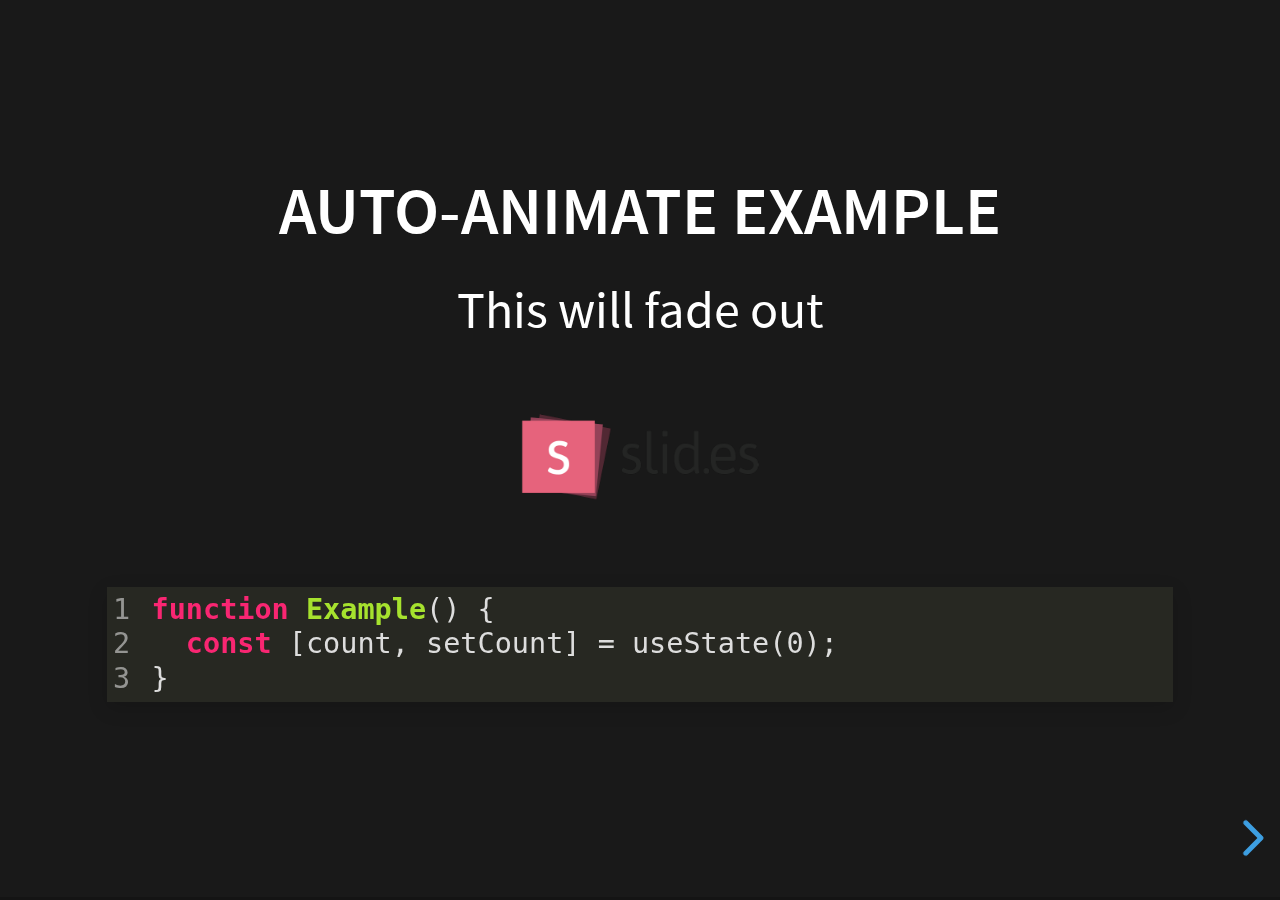
<file: examples/auto-animate.html>
<!doctype html>
<html lang="en">

	<head>
		<meta charset="utf-8">

		<title>reveal.js - Auto Animate</title>

		<meta name="viewport" content="width=device-width, initial-scale=1.0, maximum-scale=1.0, user-scalable=no">

		<link rel="stylesheet" href="../dist/reveal.css">
		<link rel="stylesheet" href="../dist/theme/black.css" id="theme">
		<link rel="stylesheet" href="../plugin/highlight/monokai.css">
	</head>

	<body>

		<div class="reveal">

			<div class="slides">
				<section data-auto-animate data-auto-animate-unmatched="fade">
					<h3>Auto-Animate Example</h3>
					<p>This will fade out</p>
					<img src="assets/image1.png" style="height: 100px;">
					<pre data-id="code"><code data-line-numbers class="hljs" data-trim>
						function Example() {
						  const [count, setCount] = useState(0);
						}
					</code></pre>
				</section>
				<section data-auto-animate data-auto-animate-unmatched="fade">
					<h3>Auto-Animate Example</h3>
					<p style="opacity: 0.2; margin-top: 100px;">This will fade out</p>
					<p>This element is unmatched</p>
					<img src="assets/image1.png" style="height: 150px;">
					<pre data-id="code"><code data-line-numbers class="hljs" data-trim>
						function Example() {
						  New line!
						  const [count, setCount] = useState(0);
						}
					</code></pre>
				</section>

				<section data-auto-animate>
					<p data-id="text-props" style="background: #555; line-height: 1em; letter-spacing: 0em;">Line Height & Letter Spacing</p>
				</section>
				<section data-auto-animate>
					<p data-id="text-props" style="background: #555; line-height: 3em; letter-spacing: 0.2em;">Line Height & Letter Spacing</p>
				</section>

				<section>
					<section data-auto-animate>
						<pre data-id="code"><code data-line-numbers class="hljs" data-trim>
							import React, { useState } from 'react';

							function Example() {
							  const [count, setCount] = useState(0);

							  return (
							    ...
							  );
							}
						</code></pre>
					</section>
					<section data-auto-animate>
						<pre data-id="code"><code data-line-numbers class="hljs" data-trim>
							function Example() {
							  const [count, setCount] = useState(0);

							  return (
							    &lt;div&gt;
							      &lt;p&gt;You clicked {count} times&lt;/p&gt;
							      &lt;button onClick={() =&gt; setCount(count + 1)}&gt;
							        Click me
							      &lt;/button&gt;
							    &lt;/div&gt;
							  );
							}
						</code></pre>
					</section>
					<section data-auto-animate>
						<pre data-id="code"><code data-line-numbers class="hljs" data-trim>
							function Example() {
							  // A comment!
							  const [count, setCount] = useState(0);

							  return (
							    &lt;div&gt;
							      &lt;p&gt;You clicked {count} times&lt;/p&gt;
							      &lt;button onClick={() =&gt; setCount(count + 1)}&gt;
							        Click me
							      &lt;/button&gt;
							    &lt;/div&gt;
							  );
							}
						</code></pre>
					</section>
				</section>

				<section>
					<section data-auto-animate>
						<h3>Swapping list items</h3>
						<ul>
							<li>One</li>
							<li>Two</li>
							<li>Three</li>
						</ul>
					</section>
					<section data-auto-animate>
						<h3>Swapping list items</h3>
						<ul>
							<li>Two</li>
							<li>One</li>
							<li>Three</li>
						</ul>
					</section>
					<section data-auto-animate>
						<h3>Swapping list items</h3>
						<ul>
							<li>Two</li>
							<li>Three</li>
							<li>One</li>
						</ul>
					</section>
				</section>

				<section data-auto-animate style="height: 600px">
					<h3 style="opacity: 0.3; font-size: 18px;">SLIDE 1</h2>
					<h2 data-id="title" style="margin-top: 260px;">Animate Anything</h2>
					<div data-id="1" style="background: white; position: absolute; top: 150px; left: 16%; width: 60px; height: 60px;"></div>
					<div data-id="2" style="background: white; position: absolute; top: 150px; left: 36%; width: 60px; height: 60px;"></div>
					<div data-id="3" style="background: white; position: absolute; top: 150px; left: 56%; width: 60px; height: 60px;"></div>
					<div data-id="4" style="background: white; position: absolute; top: 150px; left: 76%; width: 60px; height: 60px;"></div>
				</section>
				<section data-auto-animate style="height: 600px">
					<h3 style="opacity: 0.3; font-size: 18px;">SLIDE 2</h2>
					<h2 data-id="title" style="margin-top: 500px">With Auto Animate</h2>
					<div data-id="1" style="background: cyan; position: absolute; bottom: 190px; left: 16%; width: 60px; height: 60px;"></div>
					<div data-id="2" style="background: magenta; position: absolute; bottom: 190px; left: 36%; width: 60px; height: 160px;"></div>
					<div data-id="3" style="background: yellow; position: absolute; bottom: 190px; left: 56%; width: 60px; height: 260px;"></div>
					<div data-id="4" style="background: red; position: absolute; bottom: 190px; left: 76%; width: 60px; height: 360px;"></div>
				</section>
				<section data-auto-animate style="height: 600px">
					<h3 style="opacity: 0.3; font-size: 18px;">SLIDE 3</h2>
					<h2 data-id="title" style="margin-top: 500px; opacity: 0;">With Auto Animate</h2>
					<div data-id="1" style="background: cyan; position: absolute; top: 50%; left: 50%; width: 400px; height: 400px; margin: -200px 0 0 -200px; border-radius: 400px;"></div>
					<div data-id="2" style="background: magenta; position: absolute; top: 50%; left: 50%; width: 300px; height: 300px; margin: -150px 0 0 -150px; border-radius: 400px;"></div>
					<div data-id="3" style="background: yellow; position: absolute; top: 50%; left: 50%; width: 200px; height: 200px; margin: -100px 0 0 -100px; border-radius: 400px;"></div>
					<div data-id="4" style="background: red; position: absolute; top: 50%; left: 50%; width: 100px; height: 100px; margin: -50px 0 0 -50px; border-radius: 400px;"></div>
				</section>
				<section data-auto-animate style="height: 600px">
					<h3 style="opacity: 0.3; font-size: 18px;">SLIDE 3</h2>
					<h2 data-id="title" style="margin-top: 500px; opacity: 0;">With Auto Animate</h2>
					<div data-id="1" style="background: red; position: absolute; top: 250px; left: 16%; width: 60px; height: 60px;"></div>
					<div data-id="2" style="background: yellow; position: absolute; top: 250px; left: 36%; width: 60px; height: 60px;"></div>
					<div data-id="3" style="background: magenta; position: absolute; top: 250px; left: 56%; width: 60px; height: 60px;"></div>
					<div data-id="4" style="background: cyan; position: absolute; top: 250px; left: 76%; width: 60px; height: 60px;"></div>
				</section>

				<section data-auto-animate data-auto-animate-id="a">
					<h2>data-auto-animate-id="a"</h2>
					<h3>A1</h3>
				</section>
				<section data-auto-animate data-auto-animate-id="a">
					<h2>data-auto-animate-id="a"</h2>
					<h3>A1</h3>
					<h3>A2</h3>
				</section>
				<section data-auto-animate data-auto-animate-id="b">
					<h2>data-auto-animate-id="b"</h2>
					<h3>B1</h3>
				</section>
				<section data-auto-animate data-auto-animate-id="b">
					<h2>data-auto-animate-id="b"</h2>
					<h3>B1</h3>
					<h3>B2</h3>
				</section>

			</div>

		</div>

		<script src="../dist/reveal.js"></script>
		<script src="../plugin/highlight/highlight.js"></script>
		<script>
			Reveal.initialize({
				center: true,
				hash: true,
				plugins: [ RevealHighlight ]
			});
		</script>

	</body>
</html>
</file>
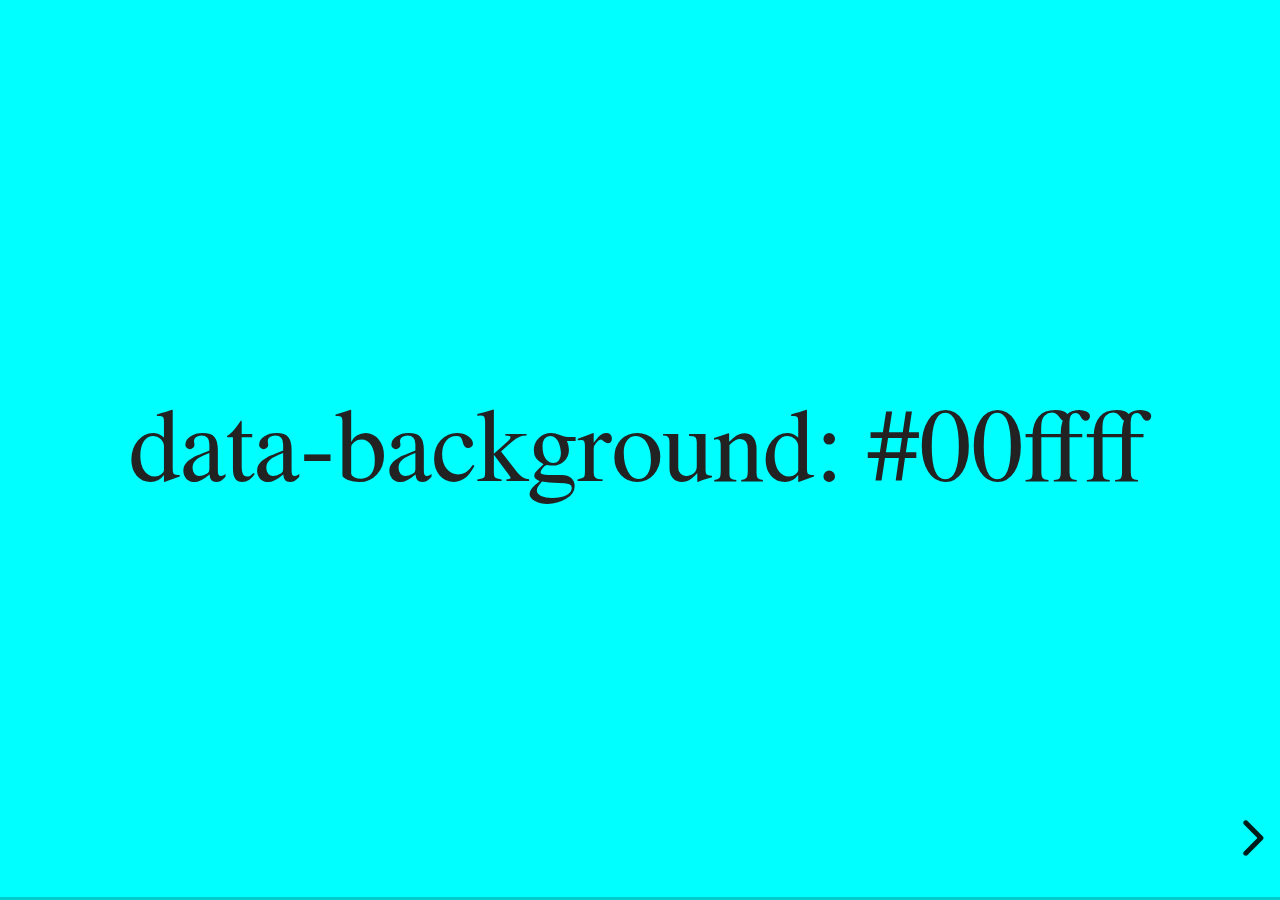
<file: examples/backgrounds.html>
<!doctype html>
<html lang="en">

	<head>
		<meta charset="utf-8">

		<title>reveal.js - Slide Backgrounds</title>

		<meta name="viewport" content="width=device-width, initial-scale=1.0, maximum-scale=1.0, user-scalable=no">

		<link rel="stylesheet" href="../dist/reveal.css">
		<link rel="stylesheet" href="../dist/theme/serif.css" id="theme">
		<style type="text/css" media="screen">
			.slides section.has-dark-background,
			.slides section.has-dark-background h2 {
				color: #fff;
			}
			.slides section.has-light-background,
			.slides section.has-light-background h2 {
				color: #222;
			}
		</style>
	</head>

	<body>

		<div class="reveal">

			<div class="slides">

				<section data-background="#00ffff">
					<h2>data-background: #00ffff</h2>
				</section>

				<section data-background="#bb00bb">
					<h2>data-background: #bb00bb</h2>
				</section>

				<section data-background-color="lightblue">
					<h2>data-background: lightblue</h2>
				</section>

				<section>
					<section data-background="#ff0000">
						<h2>data-background: #ff0000</h2>
					</section>
					<section data-background="rgba(0, 0, 0, 0.2)">
						<h2>data-background: rgba(0, 0, 0, 0.2)</h2>
					</section>
					<section data-background="salmon">
						<h2>data-background: salmon</h2>
					</section>
				</section>

				<section data-background="rgba(0, 100, 100, 0.2)">
					<section>
						<h2>Background applied to stack</h2>
					</section>
					<section>
						<h2>Background applied to stack</h2>
					</section>
					<section data-background="rgb(66, 66, 66)">
						<h2>Background applied to slide inside of stack</h2>
					</section>
				</section>

				<section data-background-transition="slide" data-background="assets/image1.png">
					<h2>Background image</h2>
				</section>

				<section>
					<section data-background-transition="slide" data-background="assets/image1.png">
						<h2>Background image</h2>
					</section>
					<section data-background-transition="slide" data-background="assets/image1.png">
						<h2>Background image</h2>
					</section>
				</section>

				<section data-background="assets/image2.png" data-background-size="100px" data-background-repeat="repeat" data-background-color="#111">
					<h2>Background image</h2>
					<pre>data-background-size="100px" data-background-repeat="repeat" data-background-color="#111"</pre>
				</section>

				<section data-background="#888888">
					<h2>Same background twice (1/2)</h2>
				</section>
				<section data-background="#888888">
					<h2>Same background twice (2/2)</h2>
				</section>

				<section data-background-video="https://s3.amazonaws.com/static.slid.es/site/homepage/v1/homepage-video-editor.mp4,https://s3.amazonaws.com/static.slid.es/site/homepage/v1/homepage-video-editor.webm">
					<h2>Video background</h2>
				</section>

				<section data-background-iframe="https://slides.com/news/make-better-presentations/embed?style=hidden&autoSlide=4000">
					<h2>Iframe background</h2>
				</section>

				<section>
					<section data-background="#417203">
						<h2>Same background twice vertical (1/2)</h2>
					</section>
					<section data-background="#417203">
						<h2>Same background twice vertical (2/2)</h2>
					</section>
				</section>

				<section data-background="#934f4d">
					<h2>Same background from horizontal to vertical (1/3)</h2>
				</section>
				<section>
					<section data-background="#934f4d">
						<h2>Same background from horizontal to vertical (2/3)</h2>
					</section>
					<section data-background="#934f4d">
						<h2>Same background from horizontal to vertical (3/3)</h2>
					</section>
				</section>

			</div>

		</div>

		<script src="../dist/reveal.js"></script>
		<script>

			// Full list of configuration options:
			// https://revealjs.revealjs.com/config/
			Reveal.initialize({
				center: true,

				transition: 'linear',
				// transitionSpeed: 'slow',
				// backgroundTransition: 'slide'
			});

		</script>

	</body>
</html>
</file>
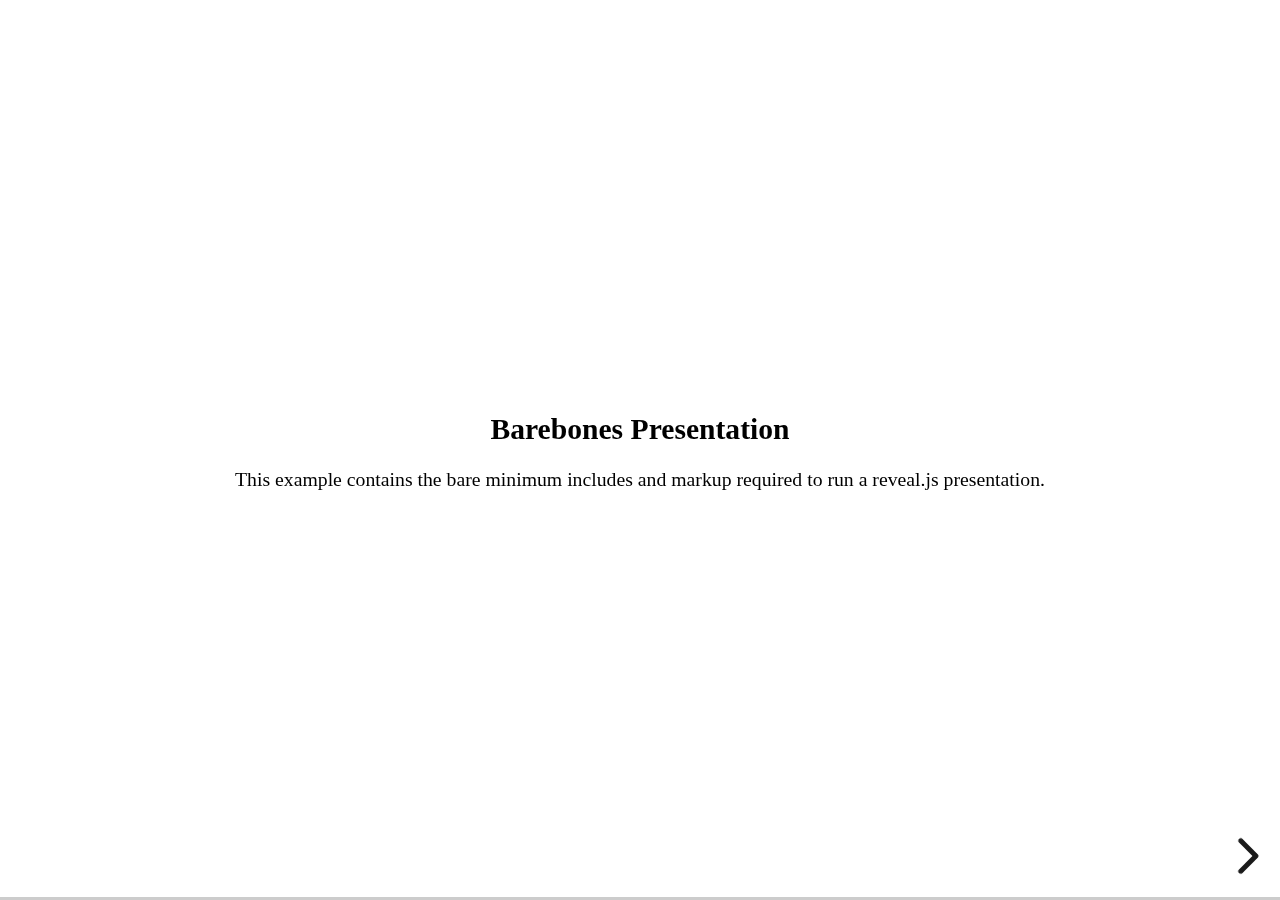
<file: examples/barebones.html>
<!doctype html>
<html lang="en">
	<head>
		<meta charset="utf-8">
		<title>reveal.js - Barebones</title>
		<link rel="stylesheet" href="../dist/reveal.css">
	</head>
	<body>

		<div class="reveal">
			<div class="slides">

				<section>
					<h2>Barebones Presentation</h2>
					<p>This example contains the bare minimum includes and markup required to run a reveal.js presentation.</p>
				</section>

				<section>
					<h2>No Theme</h2>
					<p>There's no theme included, so it will fall back on browser defaults.</p>
				</section>

			</div>
		</div>

		<script src="../dist/reveal.js"></script>
		<script>
			Reveal.initialize();
		</script>

	</body>
</html>
</file>
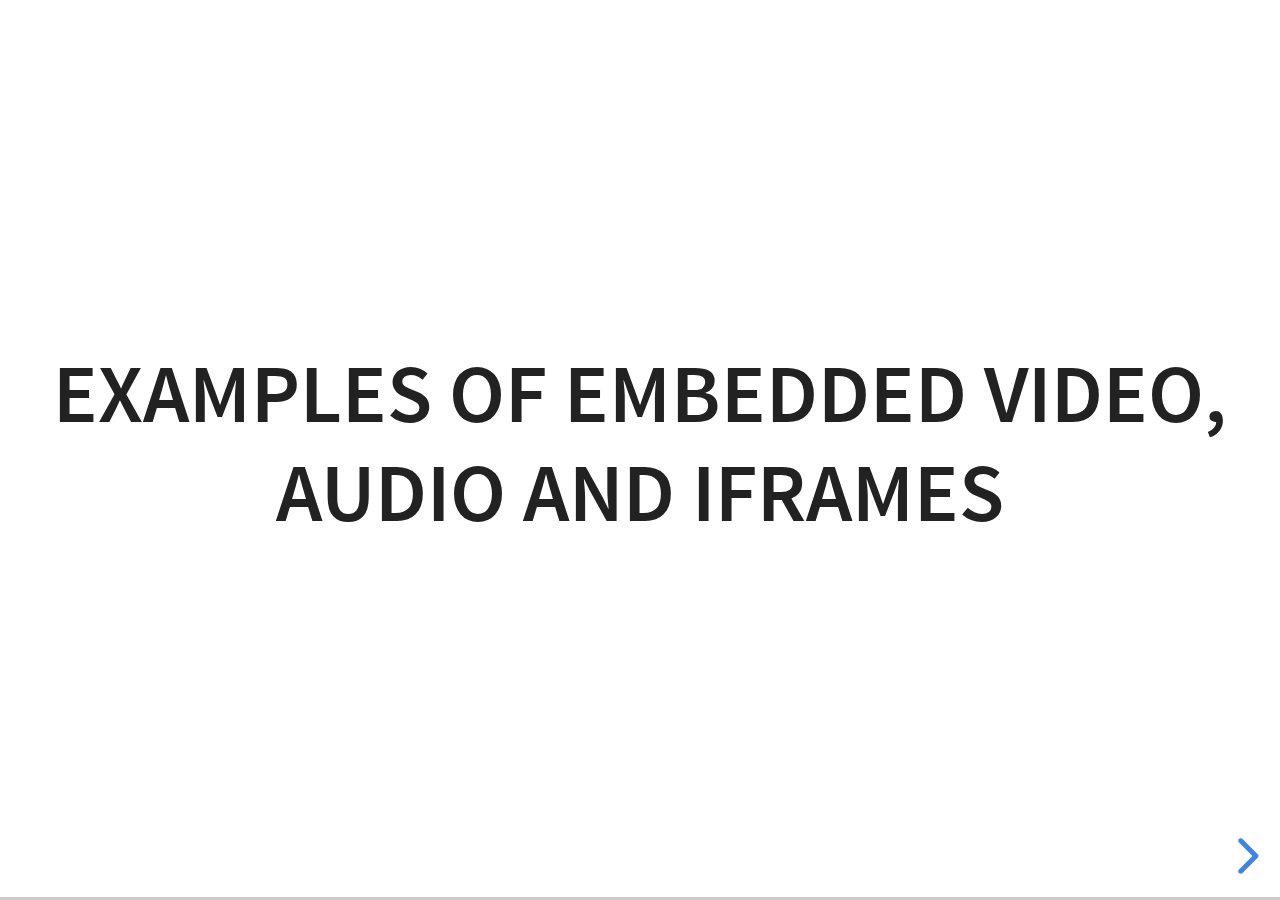
<file: examples/media.html>
<!doctype html>
<html lang="en">

	<head>
		<meta charset="utf-8">

		<title>reveal.js - Video, Audio and Iframes</title>

		<meta name="viewport" content="width=device-width, initial-scale=1.0, maximum-scale=1.0, user-scalable=no">

		<link rel="stylesheet" href="../dist/reveal.css">
		<link rel="stylesheet" href="../dist/theme/white.css" id="theme">
	</head>

	<body>

		<div class="reveal">

			<div class="slides">

				<section>
					<h2>Examples of embedded Video, Audio and Iframes</h2>
				</section>

				<section>
					<h2>Iframe</h2>
					<iframe data-autoplay width="700" height="540" src="https://slides.com/news/auto-animate/embed" frameborder="0"></iframe>
				</section>

				<section data-background-iframe="https://www.youtube.com/embed/h1_nyI3z8gI" data-background-interactive>
					<h2 style="color: #fff;">Iframe Background</h2>
				</section>

				<section>
					<h2>Video</h2>
					<video src="http://clips.vorwaerts-gmbh.de/big_buck_bunny.mp4" data-autoplay></video>
				</section>

				<section data-background-video="http://clips.vorwaerts-gmbh.de/big_buck_bunny.mp4">
					<h2>Background Video</h2>
				</section>

				<section>
					<h2>Auto-playing audio</h2>
					<audio src="assets/beeping.wav" data-autoplay></audio>
				</section>

				<section>
					<h2>Audio inside slide fragments</h2>
					<div class="fragment">
						Beep 1
						<audio src="assets/beeping.wav" data-autoplay></audio>
					</div>
					<div class="fragment">
						Beep 2
						<audio src="assets/beeping.wav" data-autoplay></audio>
					</div>
				</section>

				<section>
					<h2>Audio with controls</h2>
					<audio src="assets/beeping.wav" controls></audio>
				</section>

			</div>

		</div>

		<script src="../dist/reveal.js"></script>
		<script>
			Reveal.initialize({hash: true});
		</script>

	</body>
</html>
</file>
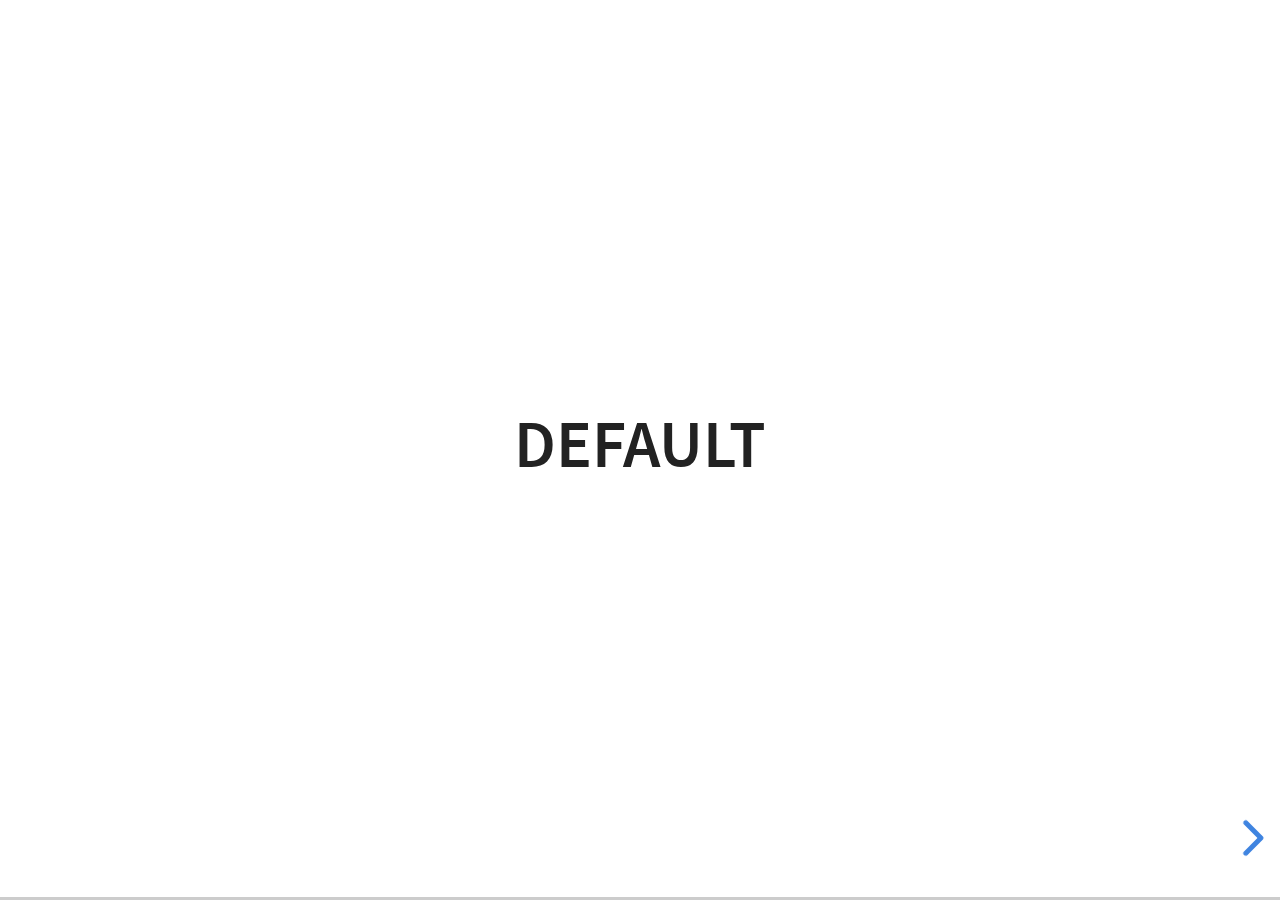
<file: examples/transitions.html>
<!doctype html>
<html lang="en">

	<head>
		<meta charset="utf-8">

		<title>reveal.js - Slide Transitions</title>

		<link rel="stylesheet" href="../dist/reveal.css">
		<link rel="stylesheet" href="../dist/theme/white.css" id="theme">
		<style type="text/css" media="screen">
			.slides section.has-dark-background,
			.slides section.has-dark-background h3 {
				color: #fff;
			}
			.slides section.has-light-background,
			.slides section.has-light-background h3 {
				color: #222;
			}
		</style>
	</head>

	<body>

		<div class="reveal">

			<div class="slides">

				<section>
					<h3>Default</h3>
				</section>

				<section>
					<h3>Default</h3>
				</section>

				<section data-transition="zoom">
					<h3>data-transition: zoom</h3>
				</section>

				<section data-transition="zoom-in fade-out">
					<h3>data-transition: zoom-in fade-out</h3>
				</section>

				<section>
					<h3>Default</h3>
				</section>

				<section data-transition="convex">
					<h3>data-transition: convex</h3>
				</section>

				<section data-transition="convex-in concave-out">
					<h3>data-transition: convex-in concave-out</h3>
				</section>

				<section>
					<section data-transition="zoom">
						<h3>Default</h3>
					</section>
					<section data-transition="concave">
						<h3>data-transition: concave</h3>
					</section>
					<section data-transition="convex-in fade-out">
						<h3>data-transition: convex-in fade-out</h3>
					</section>
					<section>
						<h3>Default</h3>
					</section>
				</section>

				<section data-transition="none">
					<h3>data-transition: none</h3>
				</section>

				<section>
					<h3>Default</h3>
				</section>

			</div>

		</div>

		<script src="../dist/reveal.js"></script>
		<script>
			Reveal.initialize({
				center: true,
				history: true,

				// transition: 'slide',
				// transitionSpeed: 'slow',
				// backgroundTransition: 'slide'
			});
		</script>

	</body>
</html>
</file>
<file: dist/reveal.css>
/*!
* reveal.js 4.1.1
* https://revealjs.com
* MIT licensed
*
* Copyright (C) 2020 Hakim El Hattab, https://hakim.se
*/
.reveal .r-stretch,.reveal .stretch{max-width:none;max-height:none}.reveal pre.r-stretch code,.reveal pre.stretch code{height:100%;max-height:100%;box-sizing:border-box}.reveal .r-fit-text{display:inline-block;white-space:nowrap}.reveal .r-stack{display:grid}.reveal .r-stack>*{grid-area:1/1;margin:auto}.reveal .r-hstack,.reveal .r-vstack{display:flex}.reveal .r-hstack img,.reveal .r-hstack video,.reveal .r-vstack img,.reveal .r-vstack video{min-width:0;min-height:0;-o-object-fit:contain;object-fit:contain}.reveal .r-vstack{flex-direction:column;align-items:center;justify-content:center}.reveal .r-hstack{flex-direction:row;align-items:center;justify-content:center}.reveal .items-stretch{align-items:stretch}.reveal .items-start{align-items:flex-start}.reveal .items-center{align-items:center}.reveal .items-end{align-items:flex-end}.reveal .justify-between{justify-content:space-between}.reveal .justify-around{justify-content:space-around}.reveal .justify-start{justify-content:flex-start}.reveal .justify-center{justify-content:center}.reveal .justify-end{justify-content:flex-end}html.reveal-full-page{width:100%;height:100%;height:100vh;height:calc(var(--vh,1vh) * 100);overflow:hidden}.reveal-viewport{height:100%;overflow:hidden;position:relative;line-height:1;margin:0;background-color:#fff;color:#000}.reveal .slides section .fragment{opacity:0;visibility:hidden;transition:all .2s ease;will-change:opacity}.reveal .slides section .fragment.visible{opacity:1;visibility:inherit}.reveal .slides section .fragment.disabled{transition:none}.reveal .slides section .fragment.grow{opacity:1;visibility:inherit}.reveal .slides section .fragment.grow.visible{transform:scale(1.3)}.reveal .slides section .fragment.shrink{opacity:1;visibility:inherit}.reveal .slides section .fragment.shrink.visible{transform:scale(.7)}.reveal .slides section .fragment.zoom-in{transform:scale(.1)}.reveal .slides section .fragment.zoom-in.visible{transform:none}.reveal .slides section .fragment.fade-out{opacity:1;visibility:inherit}.reveal .slides section .fragment.fade-out.visible{opacity:0;visibility:hidden}.reveal .slides section .fragment.semi-fade-out{opacity:1;visibility:inherit}.reveal .slides section .fragment.semi-fade-out.visible{opacity:.5;visibility:inherit}.reveal .slides section .fragment.strike{opacity:1;visibility:inherit}.reveal .slides section .fragment.strike.visible{text-decoration:line-through}.reveal .slides section .fragment.fade-up{transform:translate(0,40px)}.reveal .slides section .fragment.fade-up.visible{transform:translate(0,0)}.reveal .slides section .fragment.fade-down{transform:translate(0,-40px)}.reveal .slides section .fragment.fade-down.visible{transform:translate(0,0)}.reveal .slides section .fragment.fade-right{transform:translate(-40px,0)}.reveal .slides section .fragment.fade-right.visible{transform:translate(0,0)}.reveal .slides section .fragment.fade-left{transform:translate(40px,0)}.reveal .slides section .fragment.fade-left.visible{transform:translate(0,0)}.reveal .slides section .fragment.current-visible,.reveal .slides section .fragment.fade-in-then-out{opacity:0;visibility:hidden}.reveal .slides section .fragment.current-visible.current-fragment,.reveal .slides section .fragment.fade-in-then-out.current-fragment{opacity:1;visibility:inherit}.reveal .slides section .fragment.fade-in-then-semi-out{opacity:0;visibility:hidden}.reveal .slides section .fragment.fade-in-then-semi-out.visible{opacity:.5;visibility:inherit}.reveal .slides section .fragment.fade-in-then-semi-out.current-fragment{opacity:1;visibility:inherit}.reveal .slides section .fragment.highlight-blue,.reveal .slides section .fragment.highlight-current-blue,.reveal .slides section .fragment.highlight-current-green,.reveal .slides section .fragment.highlight-current-red,.reveal .slides section .fragment.highlight-green,.reveal .slides section .fragment.highlight-red{opacity:1;visibility:inherit}.reveal .slides section .fragment.highlight-red.visible{color:#ff2c2d}.reveal .slides section .fragment.highlight-green.visible{color:#17ff2e}.reveal .slides section .fragment.highlight-blue.visible{color:#1b91ff}.reveal .slides section .fragment.highlight-current-red.current-fragment{color:#ff2c2d}.reveal .slides section .fragment.highlight-current-green.current-fragment{color:#17ff2e}.reveal .slides section .fragment.highlight-current-blue.current-fragment{color:#1b91ff}.reveal:after{content:"";font-style:italic}.reveal iframe{z-index:1}.reveal a{position:relative}@keyframes bounce-right{0%,10%,25%,40%,50%{transform:translateX(0)}20%{transform:translateX(10px)}30%{transform:translateX(-5px)}}@keyframes bounce-left{0%,10%,25%,40%,50%{transform:translateX(0)}20%{transform:translateX(-10px)}30%{transform:translateX(5px)}}@keyframes bounce-down{0%,10%,25%,40%,50%{transform:translateY(0)}20%{transform:translateY(10px)}30%{transform:translateY(-5px)}}.reveal .controls{display:none;position:absolute;top:auto;bottom:12px;right:12px;left:auto;z-index:11;color:#000;pointer-events:none;font-size:10px}.reveal .controls button{position:absolute;padding:0;background-color:transparent;border:0;outline:0;cursor:pointer;color:currentColor;transform:scale(.9999);transition:color .2s ease,opacity .2s ease,transform .2s ease;z-index:2;pointer-events:auto;font-size:inherit;visibility:hidden;opacity:0;-webkit-appearance:none;-webkit-tap-highlight-color:transparent}.reveal .controls .controls-arrow:after,.reveal .controls .controls-arrow:before{content:"";position:absolute;top:0;left:0;width:2.6em;height:.5em;border-radius:.25em;background-color:currentColor;transition:all .15s ease,background-color .8s ease;transform-origin:.2em 50%;will-change:transform}.reveal .controls .controls-arrow{position:relative;width:3.6em;height:3.6em}.reveal .controls .controls-arrow:before{transform:translateX(.5em) translateY(1.55em) rotate(45deg)}.reveal .controls .controls-arrow:after{transform:translateX(.5em) translateY(1.55em) rotate(-45deg)}.reveal .controls .controls-arrow:hover:before{transform:translateX(.5em) translateY(1.55em) rotate(40deg)}.reveal .controls .controls-arrow:hover:after{transform:translateX(.5em) translateY(1.55em) rotate(-40deg)}.reveal .controls .controls-arrow:active:before{transform:translateX(.5em) translateY(1.55em) rotate(36deg)}.reveal .controls .controls-arrow:active:after{transform:translateX(.5em) translateY(1.55em) rotate(-36deg)}.reveal .controls .navigate-left{right:6.4em;bottom:3.2em;transform:translateX(-10px)}.reveal .controls .navigate-left.highlight{animation:bounce-left 2s 50 both ease-out}.reveal .controls .navigate-right{right:0;bottom:3.2em;transform:translateX(10px)}.reveal .controls .navigate-right .controls-arrow{transform:rotate(180deg)}.reveal .controls .navigate-right.highlight{animation:bounce-right 2s 50 both ease-out}.reveal .controls .navigate-up{right:3.2em;bottom:6.4em;transform:translateY(-10px)}.reveal .controls .navigate-up .controls-arrow{transform:rotate(90deg)}.reveal .controls .navigate-down{right:3.2em;bottom:-1.4em;padding-bottom:1.4em;transform:translateY(10px)}.reveal .controls .navigate-down .controls-arrow{transform:rotate(-90deg)}.reveal .controls .navigate-down.highlight{animation:bounce-down 2s 50 both ease-out}.reveal .controls[data-controls-back-arrows=faded] .navigate-up.enabled{opacity:.3}.reveal .controls[data-controls-back-arrows=faded] .navigate-up.enabled:hover{opacity:1}.reveal .controls[data-controls-back-arrows=hidden] .navigate-up.enabled{opacity:0;visibility:hidden}.reveal .controls .enabled{visibility:visible;opacity:.9;cursor:pointer;transform:none}.reveal .controls .enabled.fragmented{opacity:.5}.reveal .controls .enabled.fragmented:hover,.reveal .controls .enabled:hover{opacity:1}.reveal:not(.rtl) .controls[data-controls-back-arrows=faded] .navigate-left.enabled{opacity:.3}.reveal:not(.rtl) .controls[data-controls-back-arrows=faded] .navigate-left.enabled:hover{opacity:1}.reveal:not(.rtl) .controls[data-controls-back-arrows=hidden] .navigate-left.enabled{opacity:0;visibility:hidden}.reveal.rtl .controls[data-controls-back-arrows=faded] .navigate-right.enabled{opacity:.3}.reveal.rtl .controls[data-controls-back-arrows=faded] .navigate-right.enabled:hover{opacity:1}.reveal.rtl .controls[data-controls-back-arrows=hidden] .navigate-right.enabled{opacity:0;visibility:hidden}.reveal[data-navigation-mode=linear].has-horizontal-slides .navigate-down,.reveal[data-navigation-mode=linear].has-horizontal-slides .navigate-up{display:none}.reveal:not(.has-vertical-slides) .controls .navigate-left,.reveal[data-navigation-mode=linear].has-horizontal-slides .navigate-left{bottom:1.4em;right:5.5em}.reveal:not(.has-vertical-slides) .controls .navigate-right,.reveal[data-navigation-mode=linear].has-horizontal-slides .navigate-right{bottom:1.4em;right:.5em}.reveal:not(.has-horizontal-slides) .controls .navigate-up{right:1.4em;bottom:5em}.reveal:not(.has-horizontal-slides) .controls .navigate-down{right:1.4em;bottom:.5em}.reveal.has-dark-background .controls{color:#fff}.reveal.has-light-background .controls{color:#000}.reveal.no-hover .controls .controls-arrow:active:before,.reveal.no-hover .controls .controls-arrow:hover:before{transform:translateX(.5em) translateY(1.55em) rotate(45deg)}.reveal.no-hover .controls .controls-arrow:active:after,.reveal.no-hover .controls .controls-arrow:hover:after{transform:translateX(.5em) translateY(1.55em) rotate(-45deg)}@media screen and (min-width:500px){.reveal .controls[data-controls-layout=edges]{top:0;right:0;bottom:0;left:0}.reveal .controls[data-controls-layout=edges] .navigate-down,.reveal .controls[data-controls-layout=edges] .navigate-left,.reveal .controls[data-controls-layout=edges] .navigate-right,.reveal .controls[data-controls-layout=edges] .navigate-up{bottom:auto;right:auto}.reveal .controls[data-controls-layout=edges] .navigate-left{top:50%;left:.8em;margin-top:-1.8em}.reveal .controls[data-controls-layout=edges] .navigate-right{top:50%;right:.8em;margin-top:-1.8em}.reveal .controls[data-controls-layout=edges] .navigate-up{top:.8em;left:50%;margin-left:-1.8em}.reveal .controls[data-controls-layout=edges] .navigate-down{bottom:-.3em;left:50%;margin-left:-1.8em}}.reveal .progress{position:absolute;display:none;height:3px;width:100%;bottom:0;left:0;z-index:10;background-color:rgba(0,0,0,.2);color:#fff}.reveal .progress:after{content:"";display:block;position:absolute;height:10px;width:100%;top:-10px}.reveal .progress span{display:block;height:100%;width:100%;background-color:currentColor;transition:transform .8s cubic-bezier(.26,.86,.44,.985);transform-origin:0 0;transform:scaleX(0)}.reveal .slide-number{position:absolute;display:block;right:8px;bottom:8px;z-index:31;font-family:Helvetica,sans-serif;font-size:12px;line-height:1;color:#fff;background-color:rgba(0,0,0,.4);padding:5px}.reveal .slide-number a{color:currentColor}.reveal .slide-number-delimiter{margin:0 3px}.reveal{position:relative;width:100%;height:100%;overflow:hidden;touch-action:pinch-zoom}.reveal.embedded{touch-action:pan-y}.reveal .slides{position:absolute;width:100%;height:100%;top:0;right:0;bottom:0;left:0;margin:auto;pointer-events:none;overflow:visible;z-index:1;text-align:center;perspective:600px;perspective-origin:50% 40%}.reveal .slides>section{perspective:600px}.reveal .slides>section,.reveal .slides>section>section{display:none;position:absolute;width:100%;pointer-events:auto;z-index:10;transform-style:flat;transition:transform-origin .8s cubic-bezier(.26,.86,.44,.985),transform .8s cubic-bezier(.26,.86,.44,.985),visibility .8s cubic-bezier(.26,.86,.44,.985),opacity .8s cubic-bezier(.26,.86,.44,.985)}.reveal[data-transition-speed=fast] .slides section{transition-duration:.4s}.reveal[data-transition-speed=slow] .slides section{transition-duration:1.2s}.reveal .slides section[data-transition-speed=fast]{transition-duration:.4s}.reveal .slides section[data-transition-speed=slow]{transition-duration:1.2s}.reveal .slides>section.stack{padding-top:0;padding-bottom:0;pointer-events:none;height:100%}.reveal .slides>section.present,.reveal .slides>section>section.present{display:block;z-index:11;opacity:1}.reveal .slides>section:empty,.reveal .slides>section>section:empty,.reveal .slides>section>section[data-background-interactive],.reveal .slides>section[data-background-interactive]{pointer-events:none}.reveal.center,.reveal.center .slides,.reveal.center .slides section{min-height:0!important}.reveal .slides>section:not(.present),.reveal .slides>section>section:not(.present){pointer-events:none}.reveal.overview .slides>section,.reveal.overview .slides>section>section{pointer-events:auto}.reveal .slides>section.future,.reveal .slides>section.past,.reveal .slides>section>section.future,.reveal .slides>section>section.past{opacity:0}.reveal.slide section{-webkit-backface-visibility:hidden;backface-visibility:hidden}.reveal .slides>section[data-transition=slide].past,.reveal .slides>section[data-transition~=slide-out].past,.reveal.slide .slides>section:not([data-transition]).past{transform:translate(-150%,0)}.reveal .slides>section[data-transition=slide].future,.reveal .slides>section[data-transition~=slide-in].future,.reveal.slide .slides>section:not([data-transition]).future{transform:translate(150%,0)}.reveal .slides>section>section[data-transition=slide].past,.reveal .slides>section>section[data-transition~=slide-out].past,.reveal.slide .slides>section>section:not([data-transition]).past{transform:translate(0,-150%)}.reveal .slides>section>section[data-transition=slide].future,.reveal .slides>section>section[data-transition~=slide-in].future,.reveal.slide .slides>section>section:not([data-transition]).future{transform:translate(0,150%)}.reveal.linear section{-webkit-backface-visibility:hidden;backface-visibility:hidden}.reveal .slides>section[data-transition=linear].past,.reveal .slides>section[data-transition~=linear-out].past,.reveal.linear .slides>section:not([data-transition]).past{transform:translate(-150%,0)}.reveal .slides>section[data-transition=linear].future,.reveal .slides>section[data-transition~=linear-in].future,.reveal.linear .slides>section:not([data-transition]).future{transform:translate(150%,0)}.reveal .slides>section>section[data-transition=linear].past,.reveal .slides>section>section[data-transition~=linear-out].past,.reveal.linear .slides>section>section:not([data-transition]).past{transform:translate(0,-150%)}.reveal .slides>section>section[data-transition=linear].future,.reveal .slides>section>section[data-transition~=linear-in].future,.reveal.linear .slides>section>section:not([data-transition]).future{transform:translate(0,150%)}.reveal .slides section[data-transition=default].stack,.reveal.default .slides section.stack{transform-style:preserve-3d}.reveal .slides>section[data-transition=default].past,.reveal .slides>section[data-transition~=default-out].past,.reveal.default .slides>section:not([data-transition]).past{transform:translate3d(-100%,0,0) rotateY(-90deg) translate3d(-100%,0,0)}.reveal .slides>section[data-transition=default].future,.reveal .slides>section[data-transition~=default-in].future,.reveal.default .slides>section:not([data-transition]).future{transform:translate3d(100%,0,0) rotateY(90deg) translate3d(100%,0,0)}.reveal .slides>section>section[data-transition=default].past,.reveal .slides>section>section[data-transition~=default-out].past,.reveal.default .slides>section>section:not([data-transition]).past{transform:translate3d(0,-300px,0) rotateX(70deg) translate3d(0,-300px,0)}.reveal .slides>section>section[data-transition=default].future,.reveal .slides>section>section[data-transition~=default-in].future,.reveal.default .slides>section>section:not([data-transition]).future{transform:translate3d(0,300px,0) rotateX(-70deg) translate3d(0,300px,0)}.reveal .slides section[data-transition=convex].stack,.reveal.convex .slides section.stack{transform-style:preserve-3d}.reveal .slides>section[data-transition=convex].past,.reveal .slides>section[data-transition~=convex-out].past,.reveal.convex .slides>section:not([data-transition]).past{transform:translate3d(-100%,0,0) rotateY(-90deg) translate3d(-100%,0,0)}.reveal .slides>section[data-transition=convex].future,.reveal .slides>section[data-transition~=convex-in].future,.reveal.convex .slides>section:not([data-transition]).future{transform:translate3d(100%,0,0) rotateY(90deg) translate3d(100%,0,0)}.reveal .slides>section>section[data-transition=convex].past,.reveal .slides>section>section[data-transition~=convex-out].past,.reveal.convex .slides>section>section:not([data-transition]).past{transform:translate3d(0,-300px,0) rotateX(70deg) translate3d(0,-300px,0)}.reveal .slides>section>section[data-transition=convex].future,.reveal .slides>section>section[data-transition~=convex-in].future,.reveal.convex .slides>section>section:not([data-transition]).future{transform:translate3d(0,300px,0) rotateX(-70deg) translate3d(0,300px,0)}.reveal .slides section[data-transition=concave].stack,.reveal.concave .slides section.stack{transform-style:preserve-3d}.reveal .slides>section[data-transition=concave].past,.reveal .slides>section[data-transition~=concave-out].past,.reveal.concave .slides>section:not([data-transition]).past{transform:translate3d(-100%,0,0) rotateY(90deg) translate3d(-100%,0,0)}.reveal .slides>section[data-transition=concave].future,.reveal .slides>section[data-transition~=concave-in].future,.reveal.concave .slides>section:not([data-transition]).future{transform:translate3d(100%,0,0) rotateY(-90deg) translate3d(100%,0,0)}.reveal .slides>section>section[data-transition=concave].past,.reveal .slides>section>section[data-transition~=concave-out].past,.reveal.concave .slides>section>section:not([data-transition]).past{transform:translate3d(0,-80%,0) rotateX(-70deg) translate3d(0,-80%,0)}.reveal .slides>section>section[data-transition=concave].future,.reveal .slides>section>section[data-transition~=concave-in].future,.reveal.concave .slides>section>section:not([data-transition]).future{transform:translate3d(0,80%,0) rotateX(70deg) translate3d(0,80%,0)}.reveal .slides section[data-transition=zoom],.reveal.zoom .slides section:not([data-transition]){transition-timing-function:ease}.reveal .slides>section[data-transition=zoom].past,.reveal .slides>section[data-transition~=zoom-out].past,.reveal.zoom .slides>section:not([data-transition]).past{visibility:hidden;transform:scale(16)}.reveal .slides>section[data-transition=zoom].future,.reveal .slides>section[data-transition~=zoom-in].future,.reveal.zoom .slides>section:not([data-transition]).future{visibility:hidden;transform:scale(.2)}.reveal .slides>section>section[data-transition=zoom].past,.reveal .slides>section>section[data-transition~=zoom-out].past,.reveal.zoom .slides>section>section:not([data-transition]).past{transform:scale(16)}.reveal .slides>section>section[data-transition=zoom].future,.reveal .slides>section>section[data-transition~=zoom-in].future,.reveal.zoom .slides>section>section:not([data-transition]).future{transform:scale(.2)}.reveal.cube .slides{perspective:1300px}.reveal.cube .slides section{padding:30px;min-height:700px;-webkit-backface-visibility:hidden;backface-visibility:hidden;box-sizing:border-box;transform-style:preserve-3d}.reveal.center.cube .slides section{min-height:0}.reveal.cube .slides section:not(.stack):before{content:"";position:absolute;display:block;width:100%;height:100%;left:0;top:0;background:rgba(0,0,0,.1);border-radius:4px;transform:translateZ(-20px)}.reveal.cube .slides section:not(.stack):after{content:"";position:absolute;display:block;width:90%;height:30px;left:5%;bottom:0;background:0 0;z-index:1;border-radius:4px;box-shadow:0 95px 25px rgba(0,0,0,.2);transform:translateZ(-90px) rotateX(65deg)}.reveal.cube .slides>section.stack{padding:0;background:0 0}.reveal.cube .slides>section.past{transform-origin:100% 0;transform:translate3d(-100%,0,0) rotateY(-90deg)}.reveal.cube .slides>section.future{transform-origin:0 0;transform:translate3d(100%,0,0) rotateY(90deg)}.reveal.cube .slides>section>section.past{transform-origin:0 100%;transform:translate3d(0,-100%,0) rotateX(90deg)}.reveal.cube .slides>section>section.future{transform-origin:0 0;transform:translate3d(0,100%,0) rotateX(-90deg)}.reveal.page .slides{perspective-origin:0 50%;perspective:3000px}.reveal.page .slides section{padding:30px;min-height:700px;box-sizing:border-box;transform-style:preserve-3d}.reveal.page .slides section.past{z-index:12}.reveal.page .slides section:not(.stack):before{content:"";position:absolute;display:block;width:100%;height:100%;left:0;top:0;background:rgba(0,0,0,.1);transform:translateZ(-20px)}.reveal.page .slides section:not(.stack):after{content:"";position:absolute;display:block;width:90%;height:30px;left:5%;bottom:0;background:0 0;z-index:1;border-radius:4px;box-shadow:0 95px 25px rgba(0,0,0,.2);-webkit-transform:translateZ(-90px) rotateX(65deg)}.reveal.page .slides>section.stack{padding:0;background:0 0}.reveal.page .slides>section.past{transform-origin:0 0;transform:translate3d(-40%,0,0) rotateY(-80deg)}.reveal.page .slides>section.future{transform-origin:100% 0;transform:translate3d(0,0,0)}.reveal.page .slides>section>section.past{transform-origin:0 0;transform:translate3d(0,-40%,0) rotateX(80deg)}.reveal.page .slides>section>section.future{transform-origin:0 100%;transform:translate3d(0,0,0)}.reveal .slides section[data-transition=fade],.reveal.fade .slides section:not([data-transition]),.reveal.fade .slides>section>section:not([data-transition]){transform:none;transition:opacity .5s}.reveal.fade.overview .slides section,.reveal.fade.overview .slides>section>section{transition:none}.reveal .slides section[data-transition=none],.reveal.none .slides section:not([data-transition]){transform:none;transition:none}.reveal .pause-overlay{position:absolute;top:0;left:0;width:100%;height:100%;background:#000;visibility:hidden;opacity:0;z-index:100;transition:all 1s ease}.reveal .pause-overlay .resume-button{position:absolute;bottom:20px;right:20px;color:#ccc;border-radius:2px;padding:6px 14px;border:2px solid #ccc;font-size:16px;background:0 0;cursor:pointer}.reveal .pause-overlay .resume-button:hover{color:#fff;border-color:#fff}.reveal.paused .pause-overlay{visibility:visible;opacity:1}.reveal .no-transition,.reveal .no-transition *,.reveal .slides.disable-slide-transitions section{transition:none!important}.reveal .slides.disable-slide-transitions section{transform:none!important}.reveal .backgrounds{position:absolute;width:100%;height:100%;top:0;left:0;perspective:600px}.reveal .slide-background{display:none;position:absolute;width:100%;height:100%;opacity:0;visibility:hidden;overflow:hidden;background-color:rgba(0,0,0,0);transition:all .8s cubic-bezier(.26,.86,.44,.985)}.reveal .slide-background-content{position:absolute;width:100%;height:100%;background-position:50% 50%;background-repeat:no-repeat;background-size:cover}.reveal .slide-background.stack{display:block}.reveal .slide-background.present{opacity:1;visibility:visible;z-index:2}.print-pdf .reveal .slide-background{opacity:1!important;visibility:visible!important}.reveal .slide-background video{position:absolute;width:100%;height:100%;max-width:none;max-height:none;top:0;left:0;-o-object-fit:cover;object-fit:cover}.reveal .slide-background[data-background-size=contain] video{-o-object-fit:contain;object-fit:contain}.reveal>.backgrounds .slide-background[data-background-transition=none],.reveal[data-background-transition=none]>.backgrounds .slide-background:not([data-background-transition]){transition:none}.reveal>.backgrounds .slide-background[data-background-transition=slide],.reveal[data-background-transition=slide]>.backgrounds .slide-background:not([data-background-transition]){opacity:1;-webkit-backface-visibility:hidden;backface-visibility:hidden}.reveal>.backgrounds .slide-background.past[data-background-transition=slide],.reveal[data-background-transition=slide]>.backgrounds .slide-background.past:not([data-background-transition]){transform:translate(-100%,0)}.reveal>.backgrounds .slide-background.future[data-background-transition=slide],.reveal[data-background-transition=slide]>.backgrounds .slide-background.future:not([data-background-transition]){transform:translate(100%,0)}.reveal>.backgrounds .slide-background>.slide-background.past[data-background-transition=slide],.reveal[data-background-transition=slide]>.backgrounds .slide-background>.slide-background.past:not([data-background-transition]){transform:translate(0,-100%)}.reveal>.backgrounds .slide-background>.slide-background.future[data-background-transition=slide],.reveal[data-background-transition=slide]>.backgrounds .slide-background>.slide-background.future:not([data-background-transition]){transform:translate(0,100%)}.reveal>.backgrounds .slide-background.past[data-background-transition=convex],.reveal[data-background-transition=convex]>.backgrounds .slide-background.past:not([data-background-transition]){opacity:0;transform:translate3d(-100%,0,0) rotateY(-90deg) translate3d(-100%,0,0)}.reveal>.backgrounds .slide-background.future[data-background-transition=convex],.reveal[data-background-transition=convex]>.backgrounds .slide-background.future:not([data-background-transition]){opacity:0;transform:translate3d(100%,0,0) rotateY(90deg) translate3d(100%,0,0)}.reveal>.backgrounds .slide-background>.slide-background.past[data-background-transition=convex],.reveal[data-background-transition=convex]>.backgrounds .slide-background>.slide-background.past:not([data-background-transition]){opacity:0;transform:translate3d(0,-100%,0) rotateX(90deg) translate3d(0,-100%,0)}.reveal>.backgrounds .slide-background>.slide-background.future[data-background-transition=convex],.reveal[data-background-transition=convex]>.backgrounds .slide-background>.slide-background.future:not([data-background-transition]){opacity:0;transform:translate3d(0,100%,0) rotateX(-90deg) translate3d(0,100%,0)}.reveal>.backgrounds .slide-background.past[data-background-transition=concave],.reveal[data-background-transition=concave]>.backgrounds .slide-background.past:not([data-background-transition]){opacity:0;transform:translate3d(-100%,0,0) rotateY(90deg) translate3d(-100%,0,0)}.reveal>.backgrounds .slide-background.future[data-background-transition=concave],.reveal[data-background-transition=concave]>.backgrounds .slide-background.future:not([data-background-transition]){opacity:0;transform:translate3d(100%,0,0) rotateY(-90deg) translate3d(100%,0,0)}.reveal>.backgrounds .slide-background>.slide-background.past[data-background-transition=concave],.reveal[data-background-transition=concave]>.backgrounds .slide-background>.slide-background.past:not([data-background-transition]){opacity:0;transform:translate3d(0,-100%,0) rotateX(-90deg) translate3d(0,-100%,0)}.reveal>.backgrounds .slide-background>.slide-background.future[data-background-transition=concave],.reveal[data-background-transition=concave]>.backgrounds .slide-background>.slide-background.future:not([data-background-transition]){opacity:0;transform:translate3d(0,100%,0) rotateX(90deg) translate3d(0,100%,0)}.reveal>.backgrounds .slide-background[data-background-transition=zoom],.reveal[data-background-transition=zoom]>.backgrounds .slide-background:not([data-background-transition]){transition-timing-function:ease}.reveal>.backgrounds .slide-background.past[data-background-transition=zoom],.reveal[data-background-transition=zoom]>.backgrounds .slide-background.past:not([data-background-transition]){opacity:0;visibility:hidden;transform:scale(16)}.reveal>.backgrounds .slide-background.future[data-background-transition=zoom],.reveal[data-background-transition=zoom]>.backgrounds .slide-background.future:not([data-background-transition]){opacity:0;visibility:hidden;transform:scale(.2)}.reveal>.backgrounds .slide-background>.slide-background.past[data-background-transition=zoom],.reveal[data-background-transition=zoom]>.backgrounds .slide-background>.slide-background.past:not([data-background-transition]){opacity:0;visibility:hidden;transform:scale(16)}.reveal>.backgrounds .slide-background>.slide-background.future[data-background-transition=zoom],.reveal[data-background-transition=zoom]>.backgrounds .slide-background>.slide-background.future:not([data-background-transition]){opacity:0;visibility:hidden;transform:scale(.2)}.reveal[data-transition-speed=fast]>.backgrounds .slide-background{transition-duration:.4s}.reveal[data-transition-speed=slow]>.backgrounds .slide-background{transition-duration:1.2s}.reveal [data-auto-animate-target^=unmatched]{will-change:opacity}.reveal section[data-auto-animate]:not(.stack):not([data-auto-animate=running]) [data-auto-animate-target^=unmatched]{opacity:0}.reveal.overview{perspective-origin:50% 50%;perspective:700px}.reveal.overview .slides{-moz-transform-style:preserve-3d}.reveal.overview .slides section{height:100%;top:0!important;opacity:1!important;overflow:hidden;visibility:visible!important;cursor:pointer;box-sizing:border-box}.reveal.overview .slides section.present,.reveal.overview .slides section:hover{outline:10px solid rgba(150,150,150,.4);outline-offset:10px}.reveal.overview .slides section .fragment{opacity:1;transition:none}.reveal.overview .slides section:after,.reveal.overview .slides section:before{display:none!important}.reveal.overview .slides>section.stack{padding:0;top:0!important;background:0 0;outline:0;overflow:visible}.reveal.overview .backgrounds{perspective:inherit;-moz-transform-style:preserve-3d}.reveal.overview .backgrounds .slide-background{opacity:1;visibility:visible;outline:10px solid rgba(150,150,150,.1);outline-offset:10px}.reveal.overview .backgrounds .slide-background.stack{overflow:visible}.reveal.overview .slides section,.reveal.overview-deactivating .slides section{transition:none}.reveal.overview .backgrounds .slide-background,.reveal.overview-deactivating .backgrounds .slide-background{transition:none}.reveal.rtl .slides,.reveal.rtl .slides h1,.reveal.rtl .slides h2,.reveal.rtl .slides h3,.reveal.rtl .slides h4,.reveal.rtl .slides h5,.reveal.rtl .slides h6{direction:rtl;font-family:sans-serif}.reveal.rtl code,.reveal.rtl pre{direction:ltr}.reveal.rtl ol,.reveal.rtl ul{text-align:right}.reveal.rtl .progress span{transform-origin:100% 0}.reveal.has-parallax-background .backgrounds{transition:all .8s ease}.reveal.has-parallax-background[data-transition-speed=fast] .backgrounds{transition-duration:.4s}.reveal.has-parallax-background[data-transition-speed=slow] .backgrounds{transition-duration:1.2s}.reveal>.overlay{position:absolute;top:0;left:0;width:100%;height:100%;z-index:1000;background:rgba(0,0,0,.9);transition:all .3s ease}.reveal>.overlay .spinner{position:absolute;display:block;top:50%;left:50%;width:32px;height:32px;margin:-16px 0 0 -16px;z-index:10;background-image:url([data-uri]%2F%2F%2F6%2Bvr8nJybW1tcDAwOjo6Nvb26ioqKOjo7Ozs%2FLy8vz8%2FAAAAAAAAAAAACH%2FC05FVFNDQVBFMi4wAwEAAAAh%2FhpDcmVhdGVkIHdpdGggYWpheGxvYWQuaW5mbwAh%[base64]%2FV%2FnmOM82XiHRLYKhKP1oZmADdEAAAh%2BQQJCgAAACwAAAAAIAAgAAAE6hDISWlZpOrNp1lGNRSdRpDUolIGw5RUYhhHukqFu8DsrEyqnWThGvAmhVlteBvojpTDDBUEIFwMFBRAmBkSgOrBFZogCASwBDEY%2FCZSg7GSE0gSCjQBMVG023xWBhklAnoEdhQEfyNqMIcKjhRsjEdnezB%2BA4k8gTwJhFuiW4dokXiloUepBAp5qaKpp6%2BHo7aWW54wl7obvEe0kRuoplCGepwSx2jJvqHEmGt6whJpGpfJCHmOoNHKaHx61WiSR92E4lbFoq%2BB6QDtuetcaBPnW6%2BO7wDHpIiK9SaVK5GgV543tzjgGcghAgAh%[base64]%2B%2BG%2Bw48edZPK%2BM6hLJpQg484enXIdQFSS1u6UhksENEQAAIfkECQoAAAAsAAAAACAAIAAABOcQyEmpGKLqzWcZRVUQnZYg1aBSh2GUVEIQ2aQOE%2BG%2BcD4ntpWkZQj1JIiZIogDFFyHI0UxQwFugMSOFIPJftfVAEoZLBbcLEFhlQiqGp1Vd140AUklUN3eCA51C1EWMzMCezCBBmkxVIVHBWd3HHl9JQOIJSdSnJ0TDKChCwUJjoWMPaGqDKannasMo6WnM562R5YluZRwur0wpgqZE7NKUm%2BFNRPIhjBJxKZteWuIBMN4zRMIVIhffcgojwCF117i4nlLnY5ztRLsnOk%2BaV%2BoJY7V7m76PdkS4trKcdg0Zc0tTcKkRAAAIfkECQoAAAAsAAAAACAAIAAABO4QyEkpKqjqzScpRaVkXZWQEximw1BSCUEIlDohrft6cpKCk5xid5MNJTaAIkekKGQkWyKHkvhKsR7ARmitkAYDYRIbUQRQjWBwJRzChi9CRlBcY1UN4g0%[base64]%[base64]%2BE71SRQeyqUToLA7VxF0JDyIQh%2FMVVPMt1ECZlfcjZJ9mIKoaTl1MRIl5o4CUKXOwmyrCInCKqcWtvadL2SYhyASyNDJ0uIiRMDjI0Fd30%2FiI2UA5GSS5UDj2l6NoqgOgN4gksEBgYFf0FDqKgHnyZ9OX8HrgYHdHpcHQULXAS2qKpENRg7eAMLC7kTBaixUYFkKAzWAAnLC7FLVxLWDBLKCwaKTULgEwbLA4hJtOkSBNqITT3xEgfLpBtzE%2FjiuL04RGEBgwWhShRgQExHBAAh%2BQQJCgAAACwAAAAAIAAgAAAE7xDISWlSqerNpyJKhWRdlSAVoVLCWk6JKlAqAavhO9UkUHsqlE6CwO1cRdCQ8iEIfzFVTzLdRAmZX3I2SfZiCqGk5dTESJeaOAlClzsJsqwiJwiqnFrb2nS9kmIcgEsjQydLiIlHehhpejaIjzh9eomSjZR%[base64]%2BE71SRQeyqUToLA7VxF0JDyIQh%[base64]%2BE71SRQeyqUToLA7VxF0JDyIQh%2FMVVPMt1ECZlfcjZJ9mIKoaTl1MRIl5o4CUKXOwmyrCInCKqcWtvadL2SYhyASyNDJ0uIiUd6GAULDJCRiXo1CpGXDJOUjY%2BYip9DhToJA4RBLwMLCwVDfRgbBAaqqoZ1XBMHswsHtxtFaH1iqaoGNgAIxRpbFAgfPQSqpbgGBqUD1wBXeCYp1AYZ19JJOYgH1KwA4UBvQwXUBxPqVD9L3sbp2BNk2xvvFPJd%2BMFCN6HAAIKgNggY0KtEBAAh%[base64]%2BvsYMDAzZQPC9VCNkDWUhGkuE5PxJNwiUK4UfLzOlD4WvzAHaoG9nxPi5d%2BjYUqfAhhykOFwJWiAAAIfkECQoAAAAsAAAAACAAIAAABPAQyElpUqnqzaciSoVkXVUMFaFSwlpOCcMYlErAavhOMnNLNo8KsZsMZItJEIDIFSkLGQoQTNhIsFehRww2CQLKF0tYGKYSg%2BygsZIuNqJksKgbfgIGepNo2cIUB3V1B3IvNiBYNQaDSTtfhhx0CwVPI0UJe0%2Bbm4g5VgcGoqOcnjmjqDSdnhgEoamcsZuXO1aWQy8KAwOAuTYYGwi7w5h%2BKr0SJ8MFihpNbx%2B4Erq7BYBuzsdiH1jCAzoSfl0rVirNbRXlBBlLX%2BBP0XJLAPGzTkAuAOqb0WT5AH7OcdCm5B8TgRwSRKIHQtaLCwg1RAAAOwAAAAAAAAAAAA%3D%3D);visibility:visible;opacity:.6;transition:all .3s ease}.reveal>.overlay header{position:absolute;left:0;top:0;width:100%;padding:5px;z-index:2;box-sizing:border-box}.reveal>.overlay header a{display:inline-block;width:40px;height:40px;line-height:36px;padding:0 10px;float:right;opacity:.6;box-sizing:border-box}.reveal>.overlay header a:hover{opacity:1}.reveal>.overlay header a .icon{display:inline-block;width:20px;height:20px;background-position:50% 50%;background-size:100%;background-repeat:no-repeat}.reveal>.overlay header a.close .icon{background-image:url([data-uri])}.reveal>.overlay header a.external .icon{background-image:url([data-uri])}.reveal>.overlay .viewport{position:absolute;display:flex;top:50px;right:0;bottom:0;left:0}.reveal>.overlay.overlay-preview .viewport iframe{width:100%;height:100%;max-width:100%;max-height:100%;border:0;opacity:0;visibility:hidden;transition:all .3s ease}.reveal>.overlay.overlay-preview.loaded .viewport iframe{opacity:1;visibility:visible}.reveal>.overlay.overlay-preview.loaded .viewport-inner{position:absolute;z-index:-1;left:0;top:45%;width:100%;text-align:center;letter-spacing:normal}.reveal>.overlay.overlay-preview .x-frame-error{opacity:0;transition:opacity .3s ease .3s}.reveal>.overlay.overlay-preview.loaded .x-frame-error{opacity:1}.reveal>.overlay.overlay-preview.loaded .spinner{opacity:0;visibility:hidden;transform:scale(.2)}.reveal>.overlay.overlay-help .viewport{overflow:auto;color:#fff}.reveal>.overlay.overlay-help .viewport .viewport-inner{width:600px;margin:auto;padding:20px 20px 80px 20px;text-align:center;letter-spacing:normal}.reveal>.overlay.overlay-help .viewport .viewport-inner .title{font-size:20px}.reveal>.overlay.overlay-help .viewport .viewport-inner table{border:1px solid #fff;border-collapse:collapse;font-size:16px}.reveal>.overlay.overlay-help .viewport .viewport-inner table td,.reveal>.overlay.overlay-help .viewport .viewport-inner table th{width:200px;padding:14px;border:1px solid #fff;vertical-align:middle}.reveal>.overlay.overlay-help .viewport .viewport-inner table th{padding-top:20px;padding-bottom:20px}.reveal .playback{position:absolute;left:15px;bottom:20px;z-index:30;cursor:pointer;transition:all .4s ease;-webkit-tap-highlight-color:transparent}.reveal.overview .playback{opacity:0;visibility:hidden}.reveal .hljs{min-height:100%}.reveal .hljs table{margin:initial}.reveal .hljs-ln-code,.reveal .hljs-ln-numbers{padding:0;border:0}.reveal .hljs-ln-numbers{opacity:.6;padding-right:.75em;text-align:right;vertical-align:top}.reveal .hljs.has-highlights tr:not(.highlight-line){opacity:.4}.reveal .hljs:not(:first-child).fragment{position:absolute;top:0;left:0;width:100%;box-sizing:border-box}.reveal pre[data-auto-animate-target]{overflow:hidden}.reveal pre[data-auto-animate-target] code{height:100%}.reveal .roll{display:inline-block;line-height:1.2;overflow:hidden;vertical-align:top;perspective:400px;perspective-origin:50% 50%}.reveal .roll:hover{background:0 0;text-shadow:none}.reveal .roll span{display:block;position:relative;padding:0 2px;pointer-events:none;transition:all .4s ease;transform-origin:50% 0;transform-style:preserve-3d;-webkit-backface-visibility:hidden;backface-visibility:hidden}.reveal .roll:hover span{background:rgba(0,0,0,.5);transform:translate3d(0,0,-45px) rotateX(90deg)}.reveal .roll span:after{content:attr(data-title);display:block;position:absolute;left:0;top:0;padding:0 2px;-webkit-backface-visibility:hidden;backface-visibility:hidden;transform-origin:50% 0;transform:translate3d(0,110%,0) rotateX(-90deg)}.reveal aside.notes{display:none}.reveal .speaker-notes{display:none;position:absolute;width:33.3333333333%;height:100%;top:0;left:100%;padding:14px 18px 14px 18px;z-index:1;font-size:18px;line-height:1.4;border:1px solid rgba(0,0,0,.05);color:#222;background-color:#f5f5f5;overflow:auto;box-sizing:border-box;text-align:left;font-family:Helvetica,sans-serif;-webkit-overflow-scrolling:touch}.reveal .speaker-notes .notes-placeholder{color:#ccc;font-style:italic}.reveal .speaker-notes:focus{outline:0}.reveal .speaker-notes:before{content:"Speaker notes";display:block;margin-bottom:10px;opacity:.5}.reveal.show-notes{max-width:75%;overflow:visible}.reveal.show-notes .speaker-notes{display:block}@media screen and (min-width:1600px){.reveal .speaker-notes{font-size:20px}}@media screen and (max-width:1024px){.reveal.show-notes{border-left:0;max-width:none;max-height:70%;max-height:70vh;overflow:visible}.reveal.show-notes .speaker-notes{top:100%;left:0;width:100%;height:42.8571428571%;height:30vh;border:0}}@media screen and (max-width:600px){.reveal.show-notes{max-height:60%;max-height:60vh}.reveal.show-notes .speaker-notes{top:100%;height:66.6666666667%;height:40vh}.reveal .speaker-notes{font-size:14px}}.zoomed .reveal *,.zoomed .reveal :after,.zoomed .reveal :before{-webkit-backface-visibility:visible!important;backface-visibility:visible!important}.zoomed .reveal .controls,.zoomed .reveal .progress{opacity:0}.zoomed .reveal .roll span{background:0 0}.zoomed .reveal .roll span:after{visibility:hidden}html.print-pdf *{-webkit-print-color-adjust:exact}html.print-pdf{width:100%;height:100%;overflow:visible}html.print-pdf body{margin:0 auto!important;border:0;padding:0;float:none!important;overflow:visible}html.print-pdf .nestedarrow,html.print-pdf .reveal .controls,html.print-pdf .reveal .playback,html.print-pdf .reveal .progress,html.print-pdf .reveal.overview,html.print-pdf .state-background{display:none!important}html.print-pdf .reveal pre code{overflow:hidden!important;font-family:Courier,"Courier New",monospace!important}html.print-pdf .reveal{width:auto!important;height:auto!important;overflow:hidden!important}html.print-pdf .reveal .slides{position:static;width:100%!important;height:auto!important;zoom:1!important;pointer-events:initial;left:auto;top:auto;margin:0!important;padding:0!important;overflow:visible;display:block;perspective:none;perspective-origin:50% 50%}html.print-pdf .reveal .slides .pdf-page{position:relative;overflow:hidden;z-index:1;page-break-after:always}html.print-pdf .reveal .slides section{visibility:visible!important;display:block!important;position:absolute!important;margin:0!important;padding:0!important;box-sizing:border-box!important;min-height:1px;opacity:1!important;transform-style:flat!important;transform:none!important}html.print-pdf .reveal section.stack{position:relative!important;margin:0!important;padding:0!important;page-break-after:avoid!important;height:auto!important;min-height:auto!important}html.print-pdf .reveal img{box-shadow:none}html.print-pdf .reveal .backgrounds{display:none}html.print-pdf .reveal .slide-background{display:block!important;position:absolute;top:0;left:0;width:100%;height:100%;z-index:auto!important}html.print-pdf .reveal.show-notes{max-width:none;max-height:none}html.print-pdf .reveal .speaker-notes-pdf{display:block;width:100%;height:auto;max-height:none;top:auto;right:auto;bottom:auto;left:auto;z-index:100}html.print-pdf .reveal .speaker-notes-pdf[data-layout=separate-page]{position:relative;color:inherit;background-color:transparent;padding:20px;page-break-after:always;border:0}html.print-pdf .reveal .slide-number-pdf{display:block;position:absolute;font-size:14px}html.print-pdf .aria-status{display:none}@media print{html:not(.print-pdf){background:#fff;width:auto;height:auto;overflow:visible}html:not(.print-pdf) body{background:#fff;font-size:20pt;width:auto;height:auto;border:0;margin:0 5%;padding:0;overflow:visible;float:none!important}html:not(.print-pdf) .controls,html:not(.print-pdf) .fork-reveal,html:not(.print-pdf) .nestedarrow,html:not(.print-pdf) .reveal .backgrounds,html:not(.print-pdf) .reveal .progress,html:not(.print-pdf) .reveal .slide-number,html:not(.print-pdf) .share-reveal,html:not(.print-pdf) .state-background{display:none!important}html:not(.print-pdf) body,html:not(.print-pdf) li,html:not(.print-pdf) p,html:not(.print-pdf) td{font-size:20pt!important;color:#000}html:not(.print-pdf) h1,html:not(.print-pdf) h2,html:not(.print-pdf) h3,html:not(.print-pdf) h4,html:not(.print-pdf) h5,html:not(.print-pdf) h6{color:#000!important;height:auto;line-height:normal;text-align:left;letter-spacing:normal}html:not(.print-pdf) h1{font-size:28pt!important}html:not(.print-pdf) h2{font-size:24pt!important}html:not(.print-pdf) h3{font-size:22pt!important}html:not(.print-pdf) h4{font-size:22pt!important;font-variant:small-caps}html:not(.print-pdf) h5{font-size:21pt!important}html:not(.print-pdf) h6{font-size:20pt!important;font-style:italic}html:not(.print-pdf) a:link,html:not(.print-pdf) a:visited{color:#000!important;font-weight:700;text-decoration:underline}html:not(.print-pdf) div,html:not(.print-pdf) ol,html:not(.print-pdf) p,html:not(.print-pdf) ul{visibility:visible;position:static;width:auto;height:auto;display:block;overflow:visible;margin:0;text-align:left!important}html:not(.print-pdf) .reveal pre,html:not(.print-pdf) .reveal table{margin-left:0;margin-right:0}html:not(.print-pdf) .reveal pre code{padding:20px}html:not(.print-pdf) .reveal blockquote{margin:20px 0}html:not(.print-pdf) .reveal .slides{position:static!important;width:auto!important;height:auto!important;left:0!important;top:0!important;margin-left:0!important;margin-top:0!important;padding:0!important;zoom:1!important;transform:none!important;overflow:visible!important;display:block!important;text-align:left!important;perspective:none;perspective-origin:50% 50%}html:not(.print-pdf) .reveal .slides section{visibility:visible!important;position:static!important;width:auto!important;height:auto!important;display:block!important;overflow:visible!important;left:0!important;top:0!important;margin-left:0!important;margin-top:0!important;padding:60px 20px!important;z-index:auto!important;opacity:1!important;page-break-after:always!important;transform-style:flat!important;transform:none!important;transition:none!important}html:not(.print-pdf) .reveal .slides section.stack{padding:0!important}html:not(.print-pdf) .reveal section:last-of-type{page-break-after:avoid!important}html:not(.print-pdf) .reveal section .fragment{opacity:1!important;visibility:visible!important;transform:none!important}html:not(.print-pdf) .reveal section img{display:block;margin:15px 0;background:#fff;border:1px solid #666;box-shadow:none}html:not(.print-pdf) .reveal section small{font-size:.8em}html:not(.print-pdf) .reveal .hljs{max-height:100%;white-space:pre-wrap;word-wrap:break-word;word-break:break-word;font-size:15pt}html:not(.print-pdf) .reveal .hljs .hljs-ln-numbers{white-space:nowrap}html:not(.print-pdf) .reveal .hljs td{font-size:inherit!important;color:inherit!important}}
</file>
<file: dist/theme/black.css>
/**
 * Black theme for reveal.js. This is the opposite of the 'white' theme.
 *
 * By Hakim El Hattab, http://hakim.se
 */
@import url(./fonts/source-sans-pro/source-sans-pro.css);
section.has-light-background, section.has-light-background h1, section.has-light-background h2, section.has-light-background h3, section.has-light-background h4, section.has-light-background h5, section.has-light-background h6 {
  color: #222;
}

/*********************************************
 * GLOBAL STYLES
 *********************************************/
:root {
  --r-background-color: #191919;
  --r-main-font: Source Sans Pro, Helvetica, sans-serif;
  --r-main-font-size: 42px;
  --r-main-color: #fff;
  --r-block-margin: 20px;
  --r-heading-margin: 0 0 20px 0;
  --r-heading-font: Source Sans Pro, Helvetica, sans-serif;
  --r-heading-color: #fff;
  --r-heading-line-height: 1.2;
  --r-heading-letter-spacing: normal;
  --r-heading-text-transform: uppercase;
  --r-heading-text-shadow: none;
  --r-heading-font-weight: 600;
  --r-heading1-text-shadow: none;
  --r-heading1-size: 2.5em;
  --r-heading2-size: 1.6em;
  --r-heading3-size: 1.3em;
  --r-heading4-size: 1em;
  --r-code-font: monospace;
  --r-link-color: #42affa;
  --r-link-color-dark: #068de9;
  --r-link-color-hover: #8dcffc;
  --r-selection-background-color: #bee4fd;
  --r-selection-color: #fff;
}

.reveal-viewport {
  background: #191919;
  background-color: var(--r-background-color);
}

.reveal {
  font-family: var(--r-main-font);
  font-size: var(--r-main-font-size);
  font-weight: normal;
  color: var(--r-main-color);
}

.reveal ::selection {
  color: var(--r-selection-color);
  background: var(--r-selection-background-color);
  text-shadow: none;
}

.reveal ::-moz-selection {
  color: var(--r-selection-color);
  background: var(--r-selection-background-color);
  text-shadow: none;
}

.reveal .slides section,
.reveal .slides section > section {
  line-height: 1.3;
  font-weight: inherit;
}

/*********************************************
 * HEADERS
 *********************************************/
.reveal h1,
.reveal h2,
.reveal h3,
.reveal h4,
.reveal h5,
.reveal h6 {
  margin: var(--r-heading-margin);
  color: var(--r-heading-color);
  font-family: var(--r-heading-font);
  font-weight: var(--r-heading-font-weight);
  line-height: var(--r-heading-line-height);
  letter-spacing: var(--r-heading-letter-spacing);
  text-transform: var(--r-heading-text-transform);
  text-shadow: var(--r-heading-text-shadow);
  word-wrap: break-word;
}

.reveal h1 {
  font-size: var(--r-heading1-size);
}

.reveal h2 {
  font-size: var(--r-heading2-size);
}

.reveal h3 {
  font-size: var(--r-heading3-size);
}

.reveal h4 {
  font-size: var(--r-heading4-size);
}

.reveal h1 {
  text-shadow: var(--r-heading1-text-shadow);
}

/*********************************************
 * OTHER
 *********************************************/
.reveal p {
  margin: var(--r-block-margin) 0;
  line-height: 1.3;
}

/* Remove trailing margins after titles */
.reveal h1:last-child,
.reveal h2:last-child,
.reveal h3:last-child,
.reveal h4:last-child,
.reveal h5:last-child,
.reveal h6:last-child {
  margin-bottom: 0;
}

/* Ensure certain elements are never larger than the slide itself */
.reveal img,
.reveal video,
.reveal iframe {
  max-width: 95%;
  max-height: 95%;
}

.reveal strong,
.reveal b {
  font-weight: bold;
}

.reveal em {
  font-style: italic;
}

.reveal ol,
.reveal dl,
.reveal ul {
  display: inline-block;
  text-align: left;
  margin: 0 0 0 1em;
}

.reveal ol {
  list-style-type: decimal;
}

.reveal ul {
  list-style-type: disc;
}

.reveal ul ul {
  list-style-type: square;
}

.reveal ul ul ul {
  list-style-type: circle;
}

.reveal ul ul,
.reveal ul ol,
.reveal ol ol,
.reveal ol ul {
  display: block;
  margin-left: 40px;
}

.reveal dt {
  font-weight: bold;
}

.reveal dd {
  margin-left: 40px;
}

.reveal blockquote {
  display: block;
  position: relative;
  width: 70%;
  margin: var(--r-block-margin) auto;
  padding: 5px;
  font-style: italic;
  background: rgba(255, 255, 255, 0.05);
  box-shadow: 0px 0px 2px rgba(0, 0, 0, 0.2);
}

.reveal blockquote p:first-child,
.reveal blockquote p:last-child {
  display: inline-block;
}

.reveal q {
  font-style: italic;
}

.reveal pre {
  display: block;
  position: relative;
  width: 90%;
  margin: var(--r-block-margin) auto;
  text-align: left;
  font-size: 0.55em;
  font-family: var(--r-code-font);
  line-height: 1.2em;
  word-wrap: break-word;
  box-shadow: 0px 5px 15px rgba(0, 0, 0, 0.15);
}

.reveal code {
  font-family: var(--r-code-font);
  text-transform: none;
  tab-size: 2;
}

.reveal pre code {
  display: block;
  padding: 5px;
  overflow: auto;
  max-height: 400px;
  word-wrap: normal;
}

.reveal .code-wrapper {
  white-space: normal;
}

.reveal .code-wrapper code {
  white-space: pre;
}

.reveal table {
  margin: auto;
  border-collapse: collapse;
  border-spacing: 0;
}

.reveal table th {
  font-weight: bold;
}

.reveal table th,
.reveal table td {
  text-align: left;
  padding: 0.2em 0.5em 0.2em 0.5em;
  border-bottom: 1px solid;
}

.reveal table th[align=center],
.reveal table td[align=center] {
  text-align: center;
}

.reveal table th[align=right],
.reveal table td[align=right] {
  text-align: right;
}

.reveal table tbody tr:last-child th,
.reveal table tbody tr:last-child td {
  border-bottom: none;
}

.reveal sup {
  vertical-align: super;
  font-size: smaller;
}

.reveal sub {
  vertical-align: sub;
  font-size: smaller;
}

.reveal small {
  display: inline-block;
  font-size: 0.6em;
  line-height: 1.2em;
  vertical-align: top;
}

.reveal small * {
  vertical-align: top;
}

.reveal img {
  margin: var(--r-block-margin) 0;
}

/*********************************************
 * LINKS
 *********************************************/
.reveal a {
  color: var(--r-link-color);
  text-decoration: none;
  transition: color 0.15s ease;
}

.reveal a:hover {
  color: var(--r-link-color-hover);
  text-shadow: none;
  border: none;
}

.reveal .roll span:after {
  color: #fff;
  background: var(--r-link-color-dark);
}

/*********************************************
 * Frame helper
 *********************************************/
.reveal .r-frame {
  border: 4px solid var(--r-main-color);
  box-shadow: 0 0 10px rgba(0, 0, 0, 0.15);
}

.reveal a .r-frame {
  transition: all 0.15s linear;
}

.reveal a:hover .r-frame {
  border-color: var(--r-link-color);
  box-shadow: 0 0 20px rgba(0, 0, 0, 0.55);
}

/*********************************************
 * NAVIGATION CONTROLS
 *********************************************/
.reveal .controls {
  color: var(--r-link-color);
}

/*********************************************
 * PROGRESS BAR
 *********************************************/
.reveal .progress {
  background: rgba(0, 0, 0, 0.2);
  color: var(--r-link-color);
}

/*********************************************
 * PRINT BACKGROUND
 *********************************************/
@media print {
  .backgrounds {
    background-color: var(--r-background-color);
  }
}
</file>
<file: plugin/highlight/monokai.css>
/*
Monokai style - ported by Luigi Maselli - http://grigio.org
*/

.hljs {
  display: block;
  overflow-x: auto;
  padding: 0.5em;
  background: #272822;
  color: #ddd;
}

.hljs-tag,
.hljs-keyword,
.hljs-selector-tag,
.hljs-literal,
.hljs-strong,
.hljs-name {
  color: #f92672;
}

.hljs-code {
  color: #66d9ef;
}

.hljs-class .hljs-title {
  color: white;
}

.hljs-attribute,
.hljs-symbol,
.hljs-regexp,
.hljs-link {
  color: #bf79db;
}

.hljs-string,
.hljs-bullet,
.hljs-subst,
.hljs-title,
.hljs-section,
.hljs-emphasis,
.hljs-type,
.hljs-built_in,
.hljs-builtin-name,
.hljs-selector-attr,
.hljs-selector-pseudo,
.hljs-addition,
.hljs-variable,
.hljs-template-tag,
.hljs-template-variable {
  color: #a6e22e;
}

.hljs-comment,
.hljs-quote,
.hljs-deletion,
.hljs-meta {
  color: #75715e;
}

.hljs-keyword,
.hljs-selector-tag,
.hljs-literal,
.hljs-doctag,
.hljs-title,
.hljs-section,
.hljs-type,
.hljs-selector-id {
  font-weight: bold;
}
</file>
<file: dist/theme/serif.css>
/**
 * A simple theme for reveal.js presentations, similar
 * to the default theme. The accent color is brown.
 *
 * This theme is Copyright (C) 2012-2013 Owen Versteeg, http://owenversteeg.com - it is MIT licensed.
 */
.reveal a {
  line-height: 1.3em;
}

section.has-dark-background, section.has-dark-background h1, section.has-dark-background h2, section.has-dark-background h3, section.has-dark-background h4, section.has-dark-background h5, section.has-dark-background h6 {
  color: #fff;
}

/*********************************************
 * GLOBAL STYLES
 *********************************************/
:root {
  --r-background-color: #F0F1EB;
  --r-main-font: Palatino Linotype, Book Antiqua, Palatino, FreeSerif, serif;
  --r-main-font-size: 40px;
  --r-main-color: #000;
  --r-block-margin: 20px;
  --r-heading-margin: 0 0 20px 0;
  --r-heading-font: Palatino Linotype, Book Antiqua, Palatino, FreeSerif, serif;
  --r-heading-color: #383D3D;
  --r-heading-line-height: 1.2;
  --r-heading-letter-spacing: normal;
  --r-heading-text-transform: none;
  --r-heading-text-shadow: none;
  --r-heading-font-weight: normal;
  --r-heading1-text-shadow: none;
  --r-heading1-size: 3.77em;
  --r-heading2-size: 2.11em;
  --r-heading3-size: 1.55em;
  --r-heading4-size: 1em;
  --r-code-font: monospace;
  --r-link-color: #51483D;
  --r-link-color-dark: #25211c;
  --r-link-color-hover: #8b7c69;
  --r-selection-background-color: #26351C;
  --r-selection-color: #fff;
}

.reveal-viewport {
  background: #F0F1EB;
  background-color: var(--r-background-color);
}

.reveal {
  font-family: var(--r-main-font);
  font-size: var(--r-main-font-size);
  font-weight: normal;
  color: var(--r-main-color);
}

.reveal ::selection {
  color: var(--r-selection-color);
  background: var(--r-selection-background-color);
  text-shadow: none;
}

.reveal ::-moz-selection {
  color: var(--r-selection-color);
  background: var(--r-selection-background-color);
  text-shadow: none;
}

.reveal .slides section,
.reveal .slides section > section {
  line-height: 1.3;
  font-weight: inherit;
}

/*********************************************
 * HEADERS
 *********************************************/
.reveal h1,
.reveal h2,
.reveal h3,
.reveal h4,
.reveal h5,
.reveal h6 {
  margin: var(--r-heading-margin);
  color: var(--r-heading-color);
  font-family: var(--r-heading-font);
  font-weight: var(--r-heading-font-weight);
  line-height: var(--r-heading-line-height);
  letter-spacing: var(--r-heading-letter-spacing);
  text-transform: var(--r-heading-text-transform);
  text-shadow: var(--r-heading-text-shadow);
  word-wrap: break-word;
}

.reveal h1 {
  font-size: var(--r-heading1-size);
}

.reveal h2 {
  font-size: var(--r-heading2-size);
}

.reveal h3 {
  font-size: var(--r-heading3-size);
}

.reveal h4 {
  font-size: var(--r-heading4-size);
}

.reveal h1 {
  text-shadow: var(--r-heading1-text-shadow);
}

/*********************************************
 * OTHER
 *********************************************/
.reveal p {
  margin: var(--r-block-margin) 0;
  line-height: 1.3;
}

/* Remove trailing margins after titles */
.reveal h1:last-child,
.reveal h2:last-child,
.reveal h3:last-child,
.reveal h4:last-child,
.reveal h5:last-child,
.reveal h6:last-child {
  margin-bottom: 0;
}

/* Ensure certain elements are never larger than the slide itself */
.reveal img,
.reveal video,
.reveal iframe {
  max-width: 95%;
  max-height: 95%;
}

.reveal strong,
.reveal b {
  font-weight: bold;
}

.reveal em {
  font-style: italic;
}

.reveal ol,
.reveal dl,
.reveal ul {
  display: inline-block;
  text-align: left;
  margin: 0 0 0 1em;
}

.reveal ol {
  list-style-type: decimal;
}

.reveal ul {
  list-style-type: disc;
}

.reveal ul ul {
  list-style-type: square;
}

.reveal ul ul ul {
  list-style-type: circle;
}

.reveal ul ul,
.reveal ul ol,
.reveal ol ol,
.reveal ol ul {
  display: block;
  margin-left: 40px;
}

.reveal dt {
  font-weight: bold;
}

.reveal dd {
  margin-left: 40px;
}

.reveal blockquote {
  display: block;
  position: relative;
  width: 70%;
  margin: var(--r-block-margin) auto;
  padding: 5px;
  font-style: italic;
  background: rgba(255, 255, 255, 0.05);
  box-shadow: 0px 0px 2px rgba(0, 0, 0, 0.2);
}

.reveal blockquote p:first-child,
.reveal blockquote p:last-child {
  display: inline-block;
}

.reveal q {
  font-style: italic;
}

.reveal pre {
  display: block;
  position: relative;
  width: 90%;
  margin: var(--r-block-margin) auto;
  text-align: left;
  font-size: 0.55em;
  font-family: var(--r-code-font);
  line-height: 1.2em;
  word-wrap: break-word;
  box-shadow: 0px 5px 15px rgba(0, 0, 0, 0.15);
}

.reveal code {
  font-family: var(--r-code-font);
  text-transform: none;
  tab-size: 2;
}

.reveal pre code {
  display: block;
  padding: 5px;
  overflow: auto;
  max-height: 400px;
  word-wrap: normal;
}

.reveal .code-wrapper {
  white-space: normal;
}

.reveal .code-wrapper code {
  white-space: pre;
}

.reveal table {
  margin: auto;
  border-collapse: collapse;
  border-spacing: 0;
}

.reveal table th {
  font-weight: bold;
}

.reveal table th,
.reveal table td {
  text-align: left;
  padding: 0.2em 0.5em 0.2em 0.5em;
  border-bottom: 1px solid;
}

.reveal table th[align=center],
.reveal table td[align=center] {
  text-align: center;
}

.reveal table th[align=right],
.reveal table td[align=right] {
  text-align: right;
}

.reveal table tbody tr:last-child th,
.reveal table tbody tr:last-child td {
  border-bottom: none;
}

.reveal sup {
  vertical-align: super;
  font-size: smaller;
}

.reveal sub {
  vertical-align: sub;
  font-size: smaller;
}

.reveal small {
  display: inline-block;
  font-size: 0.6em;
  line-height: 1.2em;
  vertical-align: top;
}

.reveal small * {
  vertical-align: top;
}

.reveal img {
  margin: var(--r-block-margin) 0;
}

/*********************************************
 * LINKS
 *********************************************/
.reveal a {
  color: var(--r-link-color);
  text-decoration: none;
  transition: color 0.15s ease;
}

.reveal a:hover {
  color: var(--r-link-color-hover);
  text-shadow: none;
  border: none;
}

.reveal .roll span:after {
  color: #fff;
  background: var(--r-link-color-dark);
}

/*********************************************
 * Frame helper
 *********************************************/
.reveal .r-frame {
  border: 4px solid var(--r-main-color);
  box-shadow: 0 0 10px rgba(0, 0, 0, 0.15);
}

.reveal a .r-frame {
  transition: all 0.15s linear;
}

.reveal a:hover .r-frame {
  border-color: var(--r-link-color);
  box-shadow: 0 0 20px rgba(0, 0, 0, 0.55);
}

/*********************************************
 * NAVIGATION CONTROLS
 *********************************************/
.reveal .controls {
  color: var(--r-link-color);
}

/*********************************************
 * PROGRESS BAR
 *********************************************/
.reveal .progress {
  background: rgba(0, 0, 0, 0.2);
  color: var(--r-link-color);
}

/*********************************************
 * PRINT BACKGROUND
 *********************************************/
@media print {
  .backgrounds {
    background-color: var(--r-background-color);
  }
}
</file>
<file: dist/theme/white.css>
/**
 * White theme for reveal.js. This is the opposite of the 'black' theme.
 *
 * By Hakim El Hattab, http://hakim.se
 */
@import url(./fonts/source-sans-pro/source-sans-pro.css);
section.has-dark-background, section.has-dark-background h1, section.has-dark-background h2, section.has-dark-background h3, section.has-dark-background h4, section.has-dark-background h5, section.has-dark-background h6 {
  color: #fff;
}

/*********************************************
 * GLOBAL STYLES
 *********************************************/
:root {
  --r-background-color: #fff;
  --r-main-font: Source Sans Pro, Helvetica, sans-serif;
  --r-main-font-size: 42px;
  --r-main-color: #222;
  --r-block-margin: 20px;
  --r-heading-margin: 0 0 20px 0;
  --r-heading-font: Source Sans Pro, Helvetica, sans-serif;
  --r-heading-color: #222;
  --r-heading-line-height: 1.2;
  --r-heading-letter-spacing: normal;
  --r-heading-text-transform: uppercase;
  --r-heading-text-shadow: none;
  --r-heading-font-weight: 600;
  --r-heading1-text-shadow: none;
  --r-heading1-size: 2.5em;
  --r-heading2-size: 1.6em;
  --r-heading3-size: 1.3em;
  --r-heading4-size: 1em;
  --r-code-font: monospace;
  --r-link-color: #2a76dd;
  --r-link-color-dark: #1a53a1;
  --r-link-color-hover: #6ca0e8;
  --r-selection-background-color: #98bdef;
  --r-selection-color: #fff;
}

.reveal-viewport {
  background: #fff;
  background-color: var(--r-background-color);
}

.reveal {
  font-family: var(--r-main-font);
  font-size: var(--r-main-font-size);
  font-weight: normal;
  color: var(--r-main-color);
}

.reveal ::selection {
  color: var(--r-selection-color);
  background: var(--r-selection-background-color);
  text-shadow: none;
}

.reveal ::-moz-selection {
  color: var(--r-selection-color);
  background: var(--r-selection-background-color);
  text-shadow: none;
}

.reveal .slides section,
.reveal .slides section > section {
  line-height: 1.3;
  font-weight: inherit;
}

/*********************************************
 * HEADERS
 *********************************************/
.reveal h1,
.reveal h2,
.reveal h3,
.reveal h4,
.reveal h5,
.reveal h6 {
  margin: var(--r-heading-margin);
  color: var(--r-heading-color);
  font-family: var(--r-heading-font);
  font-weight: var(--r-heading-font-weight);
  line-height: var(--r-heading-line-height);
  letter-spacing: var(--r-heading-letter-spacing);
  text-transform: var(--r-heading-text-transform);
  text-shadow: var(--r-heading-text-shadow);
  word-wrap: break-word;
}

.reveal h1 {
  font-size: var(--r-heading1-size);
}

.reveal h2 {
  font-size: var(--r-heading2-size);
}

.reveal h3 {
  font-size: var(--r-heading3-size);
}

.reveal h4 {
  font-size: var(--r-heading4-size);
}

.reveal h1 {
  text-shadow: var(--r-heading1-text-shadow);
}

/*********************************************
 * OTHER
 *********************************************/
.reveal p {
  margin: var(--r-block-margin) 0;
  line-height: 1.3;
}

/* Remove trailing margins after titles */
.reveal h1:last-child,
.reveal h2:last-child,
.reveal h3:last-child,
.reveal h4:last-child,
.reveal h5:last-child,
.reveal h6:last-child {
  margin-bottom: 0;
}

/* Ensure certain elements are never larger than the slide itself */
.reveal img,
.reveal video,
.reveal iframe {
  max-width: 95%;
  max-height: 95%;
}

.reveal strong,
.reveal b {
  font-weight: bold;
}

.reveal em {
  font-style: italic;
}

.reveal ol,
.reveal dl,
.reveal ul {
  display: inline-block;
  text-align: left;
  margin: 0 0 0 1em;
}

.reveal ol {
  list-style-type: decimal;
}

.reveal ul {
  list-style-type: disc;
}

.reveal ul ul {
  list-style-type: square;
}

.reveal ul ul ul {
  list-style-type: circle;
}

.reveal ul ul,
.reveal ul ol,
.reveal ol ol,
.reveal ol ul {
  display: block;
  margin-left: 40px;
}

.reveal dt {
  font-weight: bold;
}

.reveal dd {
  margin-left: 40px;
}

.reveal blockquote {
  display: block;
  position: relative;
  width: 70%;
  margin: var(--r-block-margin) auto;
  padding: 5px;
  font-style: italic;
  background: rgba(255, 255, 255, 0.05);
  box-shadow: 0px 0px 2px rgba(0, 0, 0, 0.2);
}

.reveal blockquote p:first-child,
.reveal blockquote p:last-child {
  display: inline-block;
}

.reveal q {
  font-style: italic;
}

.reveal pre {
  display: block;
  position: relative;
  width: 90%;
  margin: var(--r-block-margin) auto;
  text-align: left;
  font-size: 0.55em;
  font-family: var(--r-code-font);
  line-height: 1.2em;
  word-wrap: break-word;
  box-shadow: 0px 5px 15px rgba(0, 0, 0, 0.15);
}

.reveal code {
  font-family: var(--r-code-font);
  text-transform: none;
  tab-size: 2;
}

.reveal pre code {
  display: block;
  padding: 5px;
  overflow: auto;
  max-height: 400px;
  word-wrap: normal;
}

.reveal .code-wrapper {
  white-space: normal;
}

.reveal .code-wrapper code {
  white-space: pre;
}

.reveal table {
  margin: auto;
  border-collapse: collapse;
  border-spacing: 0;
}

.reveal table th {
  font-weight: bold;
}

.reveal table th,
.reveal table td {
  text-align: left;
  padding: 0.2em 0.5em 0.2em 0.5em;
  border-bottom: 1px solid;
}

.reveal table th[align=center],
.reveal table td[align=center] {
  text-align: center;
}

.reveal table th[align=right],
.reveal table td[align=right] {
  text-align: right;
}

.reveal table tbody tr:last-child th,
.reveal table tbody tr:last-child td {
  border-bottom: none;
}

.reveal sup {
  vertical-align: super;
  font-size: smaller;
}

.reveal sub {
  vertical-align: sub;
  font-size: smaller;
}

.reveal small {
  display: inline-block;
  font-size: 0.6em;
  line-height: 1.2em;
  vertical-align: top;
}

.reveal small * {
  vertical-align: top;
}

.reveal img {
  margin: var(--r-block-margin) 0;
}

/*********************************************
 * LINKS
 *********************************************/
.reveal a {
  color: var(--r-link-color);
  text-decoration: none;
  transition: color 0.15s ease;
}

.reveal a:hover {
  color: var(--r-link-color-hover);
  text-shadow: none;
  border: none;
}

.reveal .roll span:after {
  color: #fff;
  background: var(--r-link-color-dark);
}

/*********************************************
 * Frame helper
 *********************************************/
.reveal .r-frame {
  border: 4px solid var(--r-main-color);
  box-shadow: 0 0 10px rgba(0, 0, 0, 0.15);
}

.reveal a .r-frame {
  transition: all 0.15s linear;
}

.reveal a:hover .r-frame {
  border-color: var(--r-link-color);
  box-shadow: 0 0 20px rgba(0, 0, 0, 0.55);
}

/*********************************************
 * NAVIGATION CONTROLS
 *********************************************/
.reveal .controls {
  color: var(--r-link-color);
}

/*********************************************
 * PROGRESS BAR
 *********************************************/
.reveal .progress {
  background: rgba(0, 0, 0, 0.2);
  color: var(--r-link-color);
}

/*********************************************
 * PRINT BACKGROUND
 *********************************************/
@media print {
  .backgrounds {
    background-color: var(--r-background-color);
  }
}
</file>
